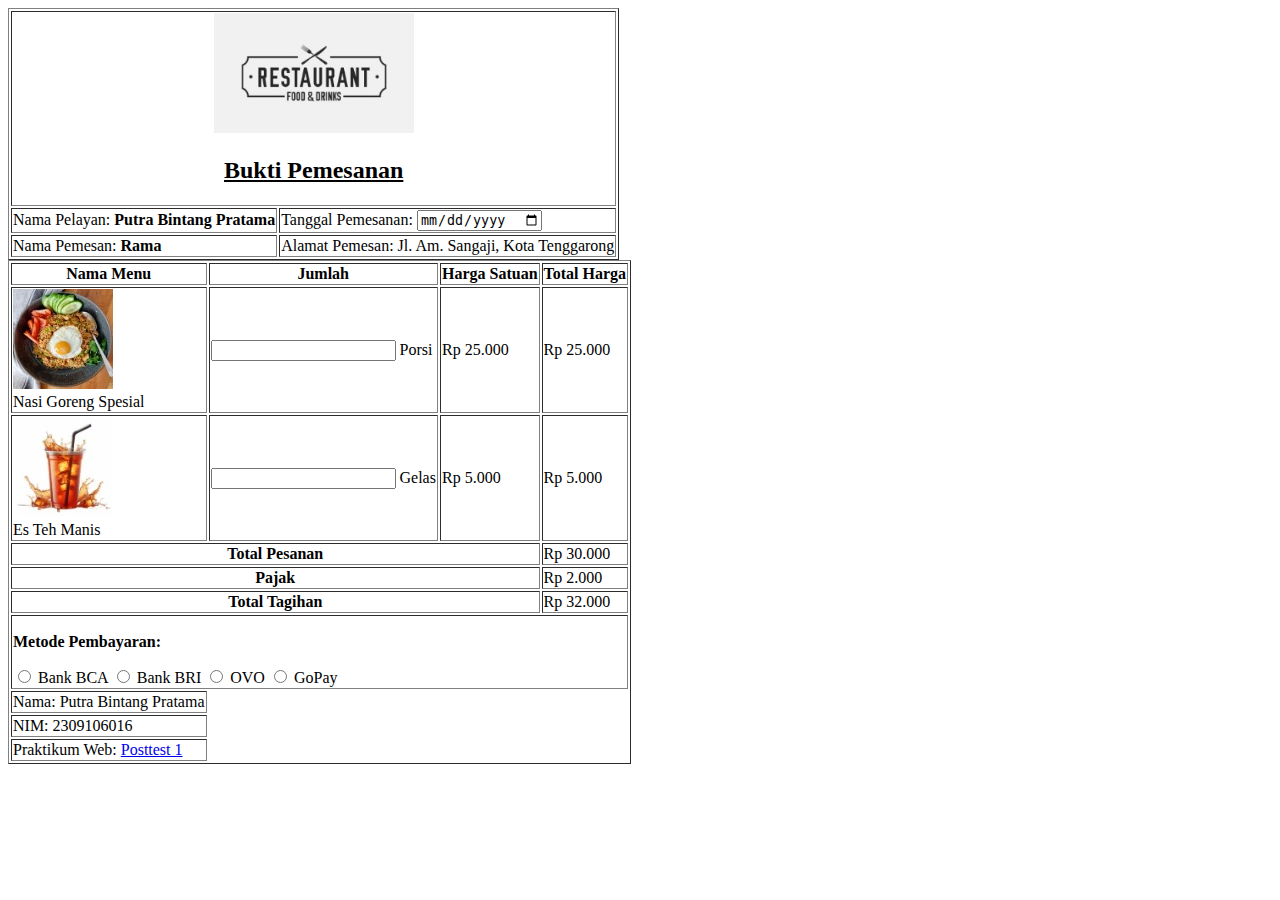
<file: Posttest 1/index.html>
<!DOCTYPE html>
<html lang="en">
<head>
    <meta charset="UTF-8">
    <meta name="viewport" content="width=device-width, initial-scale=1.0">
    <title>Restoran</title>
    <style>
        .center {
            text-align: center;
        }
    </style>
</head>
<body>
    <table border="1">
        <tr>
            <td colspan="4" class="center">
                <img src="logo-resto.jpeg" alt="Restaurant Logo" style="width:200px;">
                <h2><b><u>Bukti Pemesanan</b></u></h2>
            </td>
        </tr>
        <tr>
            <td>Nama Pelayan: <strong>Putra Bintang Pratama</strong></td>
            <td>Tanggal Pemesanan: <input type="date"></td>
        </tr>
        <tr>
            <td>Nama Pemesan: <strong>Rama</strong></td>
            <td>Alamat Pemesan: Jl. Am. Sangaji, Kota Tenggarong</td>
        </tr>
    </table>
    <table border="1">
        <tr>
            <th><b>Nama Menu</b></th>
            <th><b>Jumlah</b></th>
            <th><b>Harga Satuan</b></th>
            <th><b>Total Harga</b></th>
        </tr>
        <tr>
            <td>
                 <img src="nasi-goreng.jpeg" alt="Nasi Goreng Spesial"> <br>Nasi Goreng Spesial
            </td>
            <td><form action="">
                <input type="number">
                Porsi
                </form>
            </td>
            <td>Rp 25.000</td>
            <td>Rp 25.000</td>
        </tr>
        <tr>
            <td>
                 <img src="es-teh-manis.jpeg" alt="Es Teh Manis"> <br>Es Teh Manis
            </td>
            <td><form action="">
                <input type="number">
                Gelas
                </form>

            </td>
            <td>Rp 5.000</td>
            <td>Rp 5.000</td>
        </tr>
        <tr>
            <td colspan="3" class="center"><strong>Total Pesanan</strong></td>
            <td>Rp 30.000</td>
        </tr>
        <tr>
            <td colspan="3" class="center"><strong>Pajak</strong></td>
            <td>Rp 2.000</td>
        </tr>
        <tr>
            <td colspan="3" class="center"><strong>Total Tagihan</strong></td>
            <td>Rp 32.000</td>
        </tr>
        <tr>
            <td colspan="4">
                <div class="payment-methods">
                    <p><strong>Metode Pembayaran:</strong></p>
                    <input type="radio" id="bca" name="payment" value="BCA">
                    <label for="bca">Bank BCA</label>
                    <input type="radio" id="bri" name="payment" value="BRI">
                    <label for="bri">Bank BRI</label>
                    <input type="radio" id="ovo" name="payment" value="OVO">
                    <label for="ovo">OVO</label>
                    <input type="radio" id="gopay" name="payment" value="GoPay">
                    <label for="gopay">GoPay</label>
             </div>
            </td>
        </tr>

        <tr>
            <td>Nama: Putra Bintang Pratama</td>
        </tr>
        <tr>
            <td>NIM: 2309106016</td>
        </tr>
        <tr>
            <td>Praktikum Web: <a href="https://classroom.google.com/c/NzA1MzMyNzkzODU2/a/NzExMzgzNjYzOTIz/details#">Posttest 1</a></td>
        </tr>
    </table>


</body>
</html>
</file>
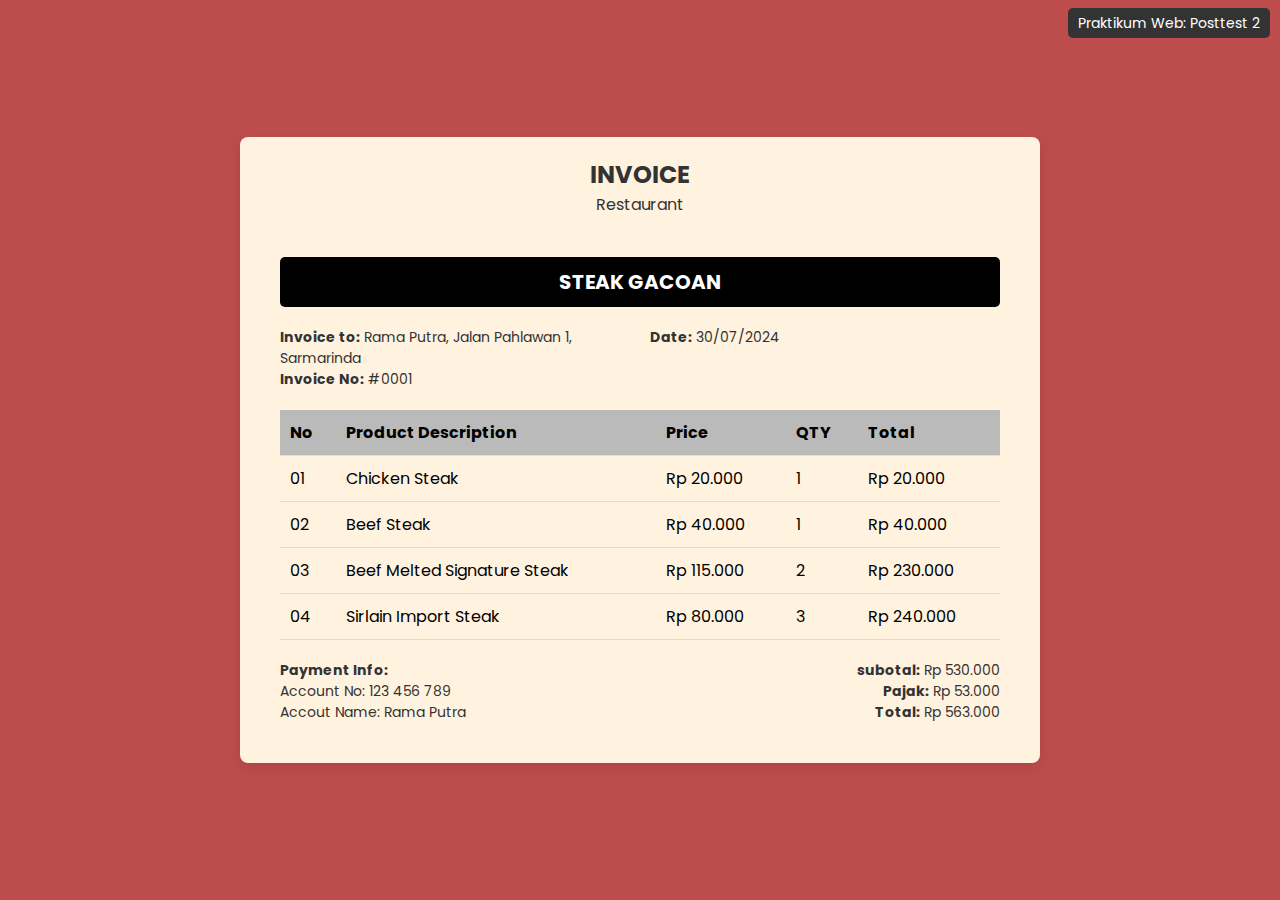
<file: Posttest 2/index.html>
<!DOCTYPE html>
<html lang="en">
<head>
  <meta charset="UTF-8">
  <meta name="viewport" content="width=device-width, initial-scale=1.0">
  <title>Invoice</title>
  <link rel="stylesheet" href="style.css">
</head>
<body>

  <div class="kode-nuklir">
    <a href="https://classroom.google.com/c/NzA1MzMyNzkzODU2/a/NzA2MTI4ODE2NDYz/details" target="_blank">Praktikum Web: Posttest 2</a>
  </div>

  <div class="invoice-wrapper">
    <div class="header">
      <h1>INVOICE</h1>
      <p>Restaurant</p>
    </div>

    <div class="invoice-box">
      <div class="invoice-header">
        <h2>STEAK GACOAN</h2>
        <div class="invoice-info">
          <p><strong>Invoice to:</strong> Rama Putra, Jalan Pahlawan 1, Sarmarinda</p>
          <p><strong>Date:</strong> 30/07/2024</p>
          <p><strong>Invoice No:</strong> #0001</p>
        </div>
      </div>

      <table class="invoice-table">
          <thead>
            <tr>
              <th>No</th>
              <th>Product Description</th>
              <th>Price</th>
              <th>QTY</th>
              <th>Total</th>
            </tr>
          </thead>
          <tbody>
            <tr>
            <td>01</td>
            <td>Chicken Steak</td>
            <td>Rp 20.000</td>
            <td>1</td>
            <td>Rp 20.000</td>
          </tr>
          <tr>
            <td>02</td>
            <td>Beef Steak</td>
            <td>Rp 40.000</td>
            <td>1</td>
            <td>Rp 40.000</td>
          </tr>
          <tr>
            <td>03</td>
            <td>Beef Melted Signature Steak</td>
            <td>Rp 115.000</td>
            <td>2</td>
            <td>Rp 230.000</td>
          </tr>
          <tr>
            <td>04</td>
            <td>Sirlain Import Steak</td>
            <td>Rp 80.000</td>
            <td>3</td>
            <td>Rp 240.000</td>
          </tr>
          </tbody>
      </table>

      <div class="invoice-summary">
        <div class="payment-info">
          <p><strong>Payment Info:</strong></p>
          <p>Account No: 123 456 789</p>
          <p>Accout Name: Rama Putra</p>
        </div>
        <div class="total-info">
          <p><strong>subotal:</strong> Rp 530.000</p>
          <p><strong>Pajak:</strong> Rp 53.000</p>
          <p><strong>Total:</strong> Rp 563.000</p>
        </div>
      </div>
    </div>
  </div>

</body>
</html>
</file>
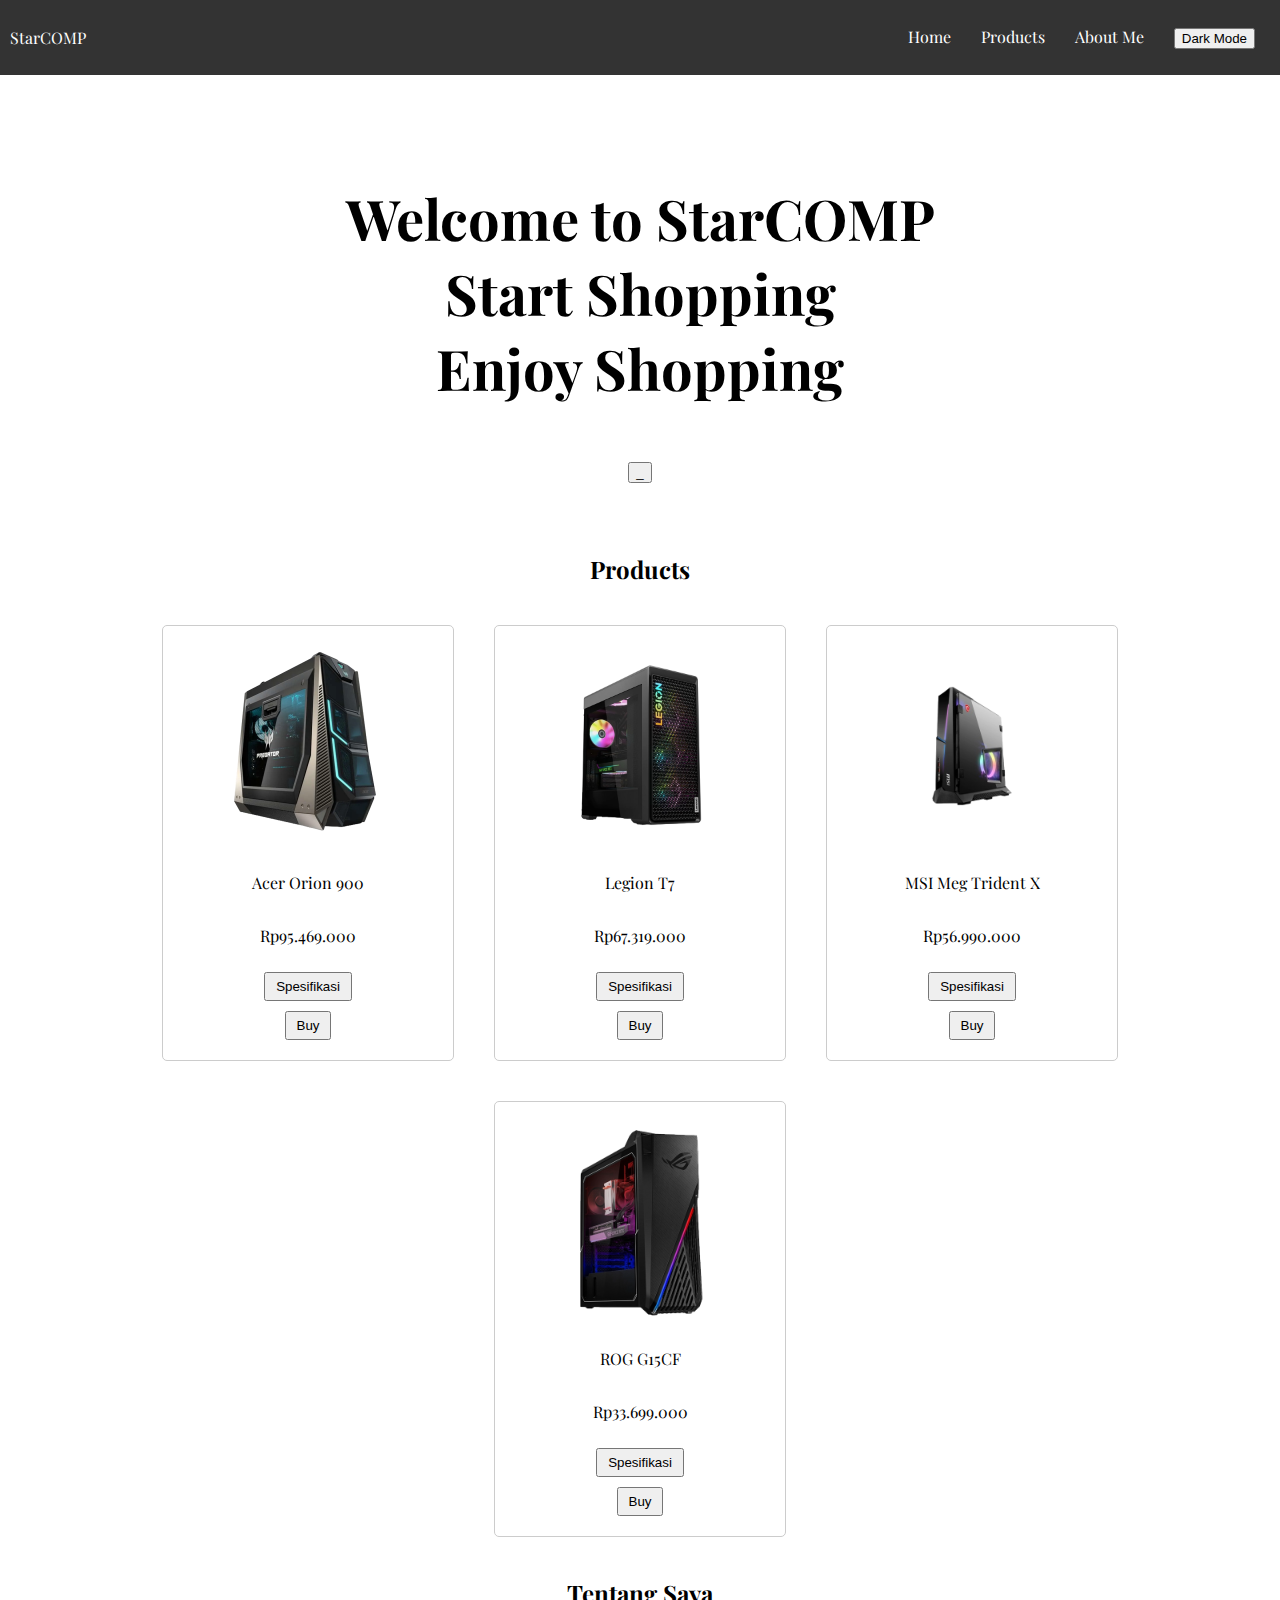
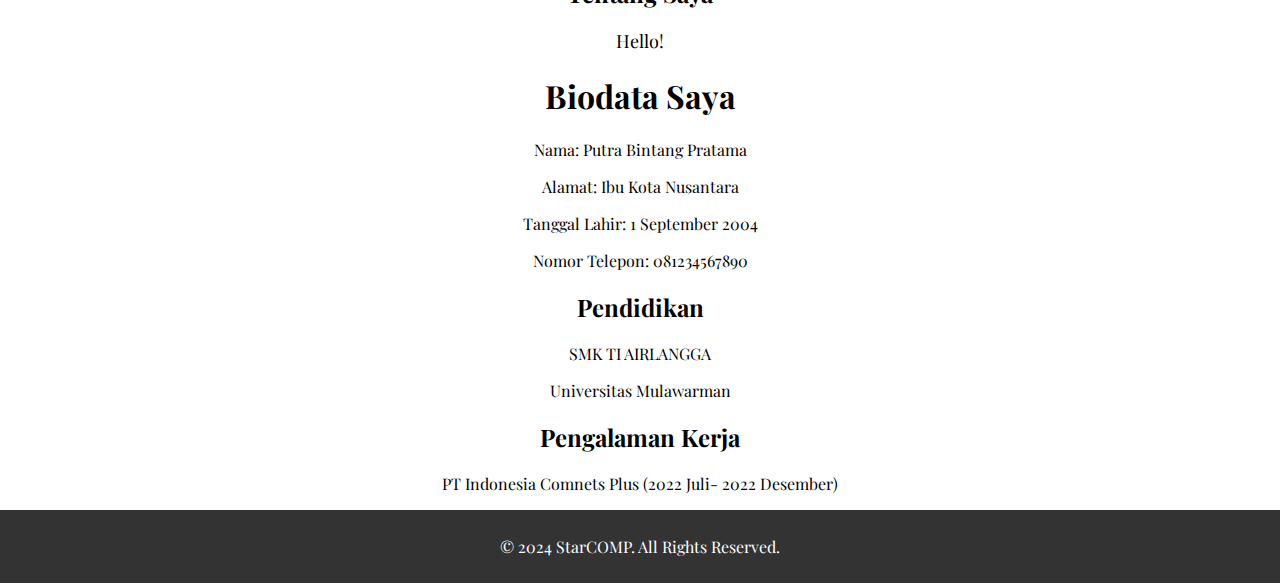
<file: Posttest 3/index.html>
<!DOCTYPE html>
<html lang="en">
<head>
    <meta charset="UTF-8">
    <meta name="viewport" content="width=device-width, initial-scale=1.0">
    <title>StarCOMP</title>
    <link rel="stylesheet" href="style.css">
</head>
<body class="light-mode">
    <header>
        <nav>
            <div class="logo">StarCOMP</div>
            <div class="hamburger-menu" id="hamburger">&#9776;</div>
            <ul id="navbar">
                <li><a href="#home">Home</a></li>
                <li><a href="#products">Products</a></li>
                <li><a href="#about">About Me</a></li>
                <li><button id="mode-toggle">Dark Mode</button></li>
            </ul>
        </nav>
    </header>

    <main id="home">
        <section class="landing">
            <h1 class="landing-text1">Welcome to StarCOMP <span> <br>Start Shopping <br>Enjoy Shopping</span></h1>
            <button id="popup-btn">_</button>
    
        </section>
        <h2 class="product-text1"> Products</h2>
        <section id="products">
            <div class="product-card">
                <img src="img/Acer Orion 900.png" alt="Product 1">
                <p>Acer Orion 900</p>
                <p>Rp95.469.000</p>
                <button class="spec-btn" data-product="acer-orion">Spesifikasi</button>
                <button>Buy</button>
            </div>
            <div class="product-card">
                <img src="img/Legion T7.png" alt="Product 2">
                <p>Legion T7</p>
                <p>Rp67.319.000</p>
                <button class="spec-btn" data-product="legion-t7">Spesifikasi</button>
                <button>Buy</button>
            </div>
            <div class="product-card">
                <img src="img//MSI DESKTOP MEG TRIDENT X-1.png" alt="Product 3">
                <p>MSI Meg Trident X</p>
                <p>Rp56.990.000</p>
                <button class="spec-btn" data-product="msi-meg">Spesifikasi</button>
                <button>Buy</button>
            </div>
            <div class="product-card">
                <img src="img/ROG G15CF 2.png" alt="Product 4">
                <p>ROG G15CF</p>
                <p> Rp33.699.000</p>
                <button class="spec-btn" data-product="rog-g15cf">Spesifikasi</button>
                <button>Buy</button>
            </div>
        </section>

        <section id="about">
            <h2>Tentang Saya</h2>
            <p class="biodata">Hello! <br>    
                <h1>Biodata Saya</h1>
                <p>Nama: Putra Bintang Pratama</p>
                <p>Alamat: Ibu Kota Nusantara</p>
                <p>Tanggal Lahir: 1 September 2004</p>
                <p>Nomor Telepon: 081234567890</p>
                
                <h2>Pendidikan</h2>
                <p>SMK TI AIRLANGGA</p>
                <p>Universitas Mulawarman</p>
                <h2>Pengalaman Kerja</h2>
                <p>PT Indonesia Comnets Plus (2022 Juli- 2022 Desember)</p>
                </p>
        </section>
    </main>

    <footer>
        <p>&copy; 2024 StarCOMP. All Rights Reserved.</p>
    </footer>

    <div id="popup" class="popup">
        <div class="popup-content">
            <span class="close-btn">&times;</span>
            <p>Website ini masih dalam pengembangan!</p>
        </div>
    </div>

    <div id="spec-popup" class="popup">
        <div class="popup-content">
            <span class="close-spec-btn">&times;</span>
            <div id="spec-details">
    <script src="script.js"></script>
</body>
</html>
</file>
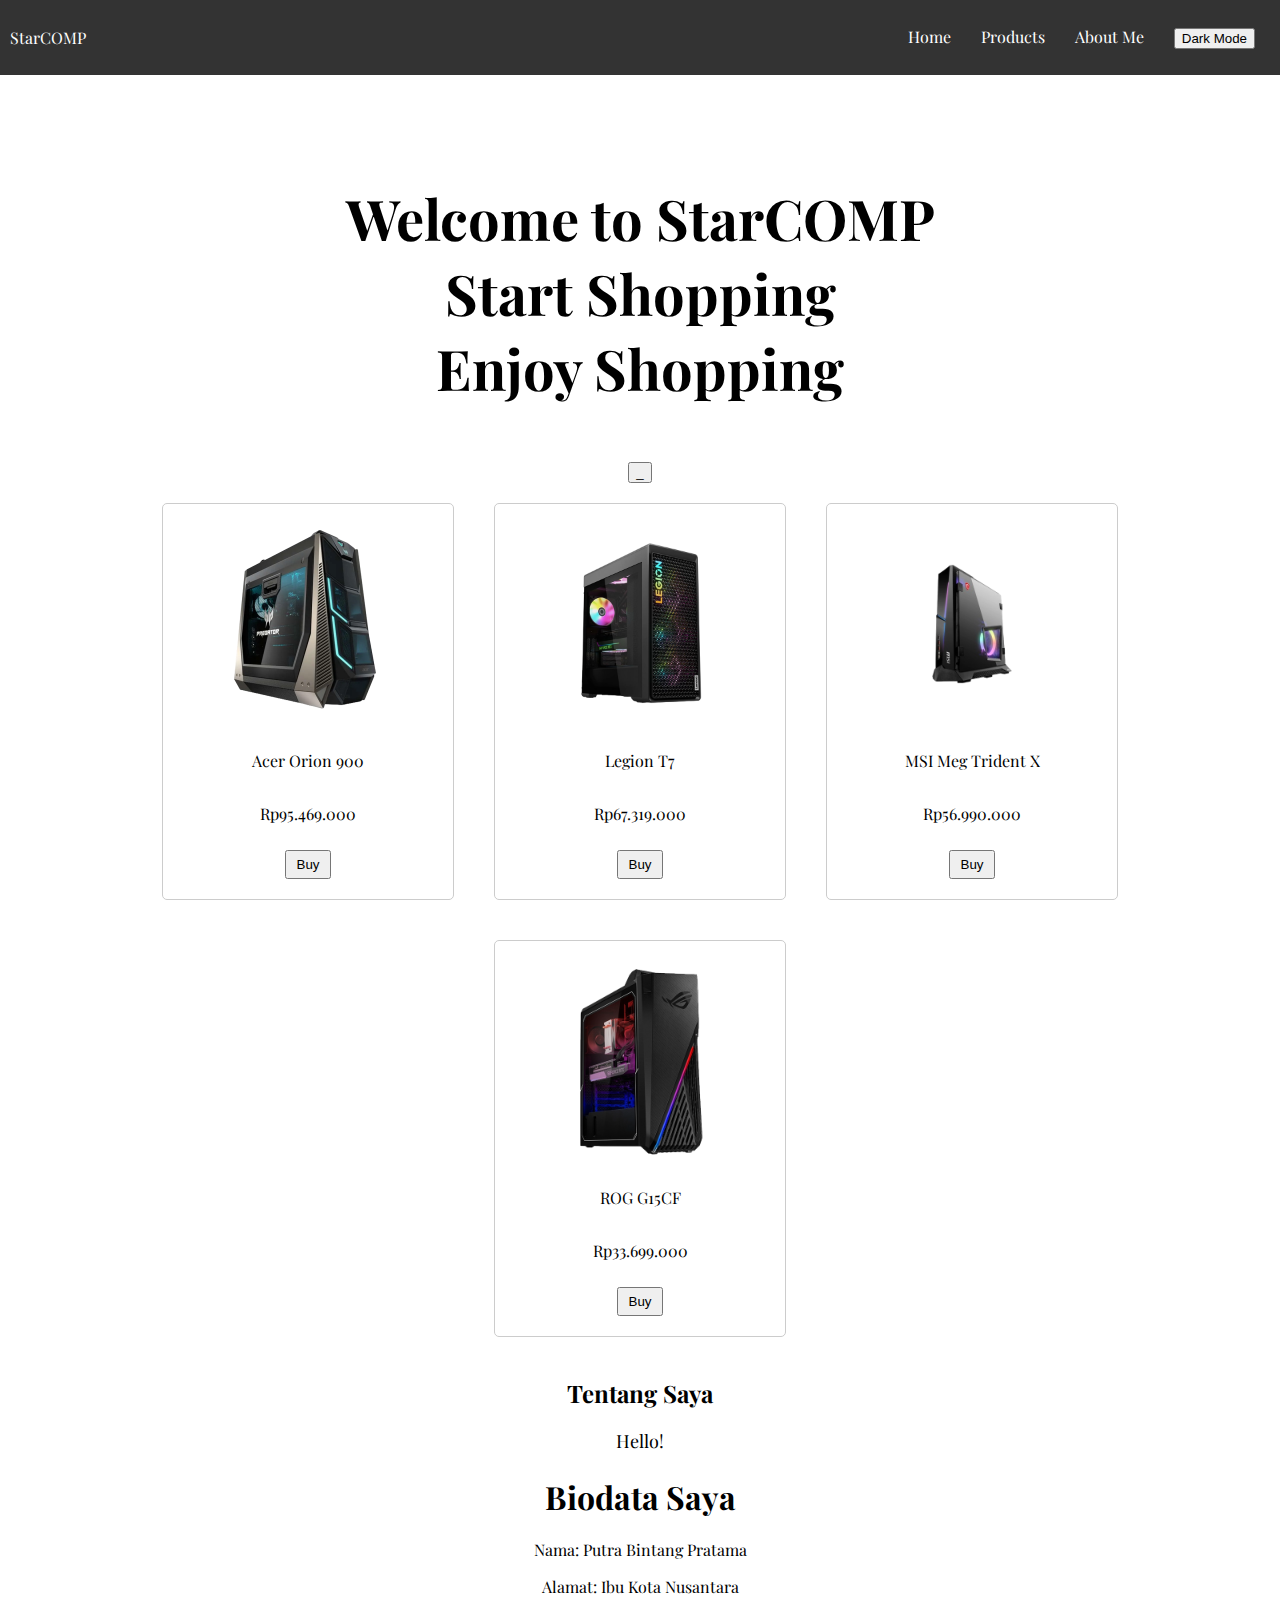
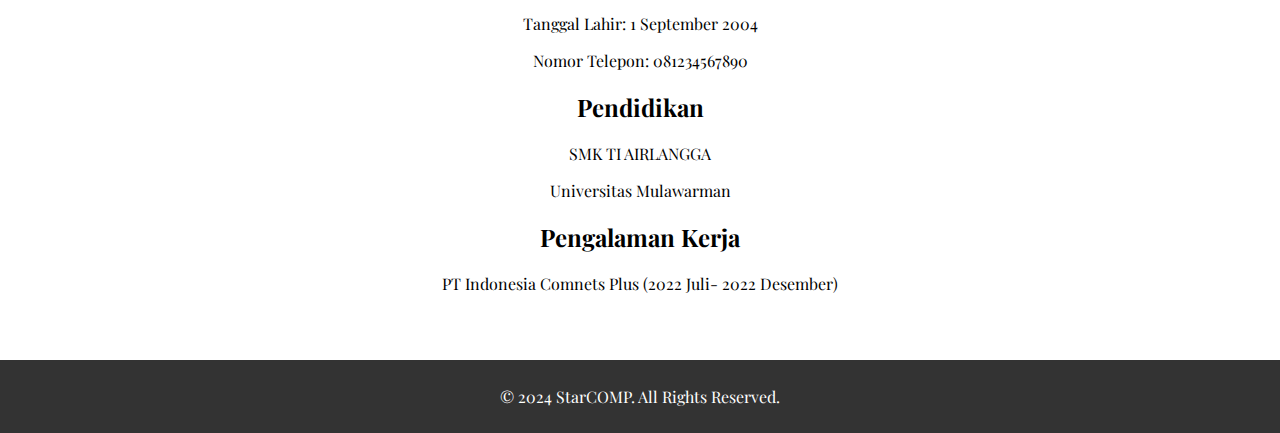
<file: Posttest 4/index.html>
<!DOCTYPE html>
<html lang="en">
<head>
    <meta charset="UTF-8">
    <meta name="viewport" content="width=device-width, initial-scale=1.0">
    <title>StarCOMP</title>
    <link rel="stylesheet" href="style.css">
</head>
<body class="light-mode">
    <header>
        <nav>
            <div class="logo">StarCOMP</div>
            <div class="hamburger-menu" id="hamburger">&#9776;</div>
            <ul id="navbar">
                <li><a href="#home">Home</a></li>
                <li><a href="#products">Products</a></li>
                <li><a href="#about">About Me</a></li>
                <li><button id="mode-toggle">Dark Mode</button></li>
            </ul>
        </nav>
    </header>

    <main id="home">
        <section class="landing">
            <h1 class="landing-text1">Welcome to StarCOMP <span> <br>Start Shopping <br>Enjoy Shopping</span></h1>
            <button id="popup-btn">_</button>
    
            <section id="products">
                <div class="product-card">
                    <img src="img/Acer Orion 900.png" alt="Acer Orion 900">
                    <p>Acer Orion 900</p>
                    <p>Rp95.469.000</p>
                    <form action="payment.php" method="post">
                        <input type="hidden" name="product_name" value="Acer Orion 900">
                        <button type="submit">Buy</button>
                    </form>
                </div>
            
                <div class="product-card">
                    <img src="img/Legion T7.png" alt="Legion T7">
                    <p>Legion T7</p>
                    <p>Rp67.319.000</p>
                    <form action="payment.php" method="post">
                        <input type="hidden" name="product_name" value="Legion T7">
                        <button type="submit">Buy</button>
                    </form>
                </div>
            
                <div class="product-card">
                    <img src="img/MSI DESKTOP MEG TRIDENT X-1.png" alt="MSI Meg Trident X">
                    <p>MSI Meg Trident X</p>
                    <p>Rp56.990.000</p>
                    <form action="payment.php" method="post">
                        <input type="hidden" name="product_name" value="MSI Meg Trident X">
                        <button type="submit">Buy</button>
                    </form>
                </div>
            
                <div class="product-card">
                    <img src="img/ROG G15CF 2.png" alt="ROG G15CF">
                    <p>ROG G15CF</p>
                    <p> Rp33.699.000</p>
                    <form action="payment.php" method="post">
                        <input type="hidden" name="product_name" value="ROG G15CF">
                        <button type="submit">Buy</button>
                    </form>
                </div>
            </section>

        <section id="about">
            <h2>Tentang Saya</h2>
            <p class="biodata">Hello! <br>    
                <h1>Biodata Saya</h1>
                <p>Nama: Putra Bintang Pratama</p>
                <p>Alamat: Ibu Kota Nusantara</p>
                <p>Tanggal Lahir: 1 September 2004</p>
                <p>Nomor Telepon: 081234567890</p>
                
                <h2>Pendidikan</h2>
                <p>SMK TI AIRLANGGA</p>
                <p>Universitas Mulawarman</p>
                <h2>Pengalaman Kerja</h2>
                <p>PT Indonesia Comnets Plus (2022 Juli- 2022 Desember)</p>
                </p>
        </section>
    </main>

    <footer>
        <p>&copy; 2024 StarCOMP. All Rights Reserved.</p>
    </footer>

    <div id="popup" class="popup">
        <div class="popup-content">
            <span class="close-btn">&times;</span>
            <p>Website ini masih dalam pengembangan!</p>
        </div>
    </div>

    <div id="spec-popup" class="popup">
        <div class="popup-content">
            <span class="close-spec-btn">&times;</span>
            <div id="spec-details">
    <script src="script.js"></script>
</body>
</html>
</file>
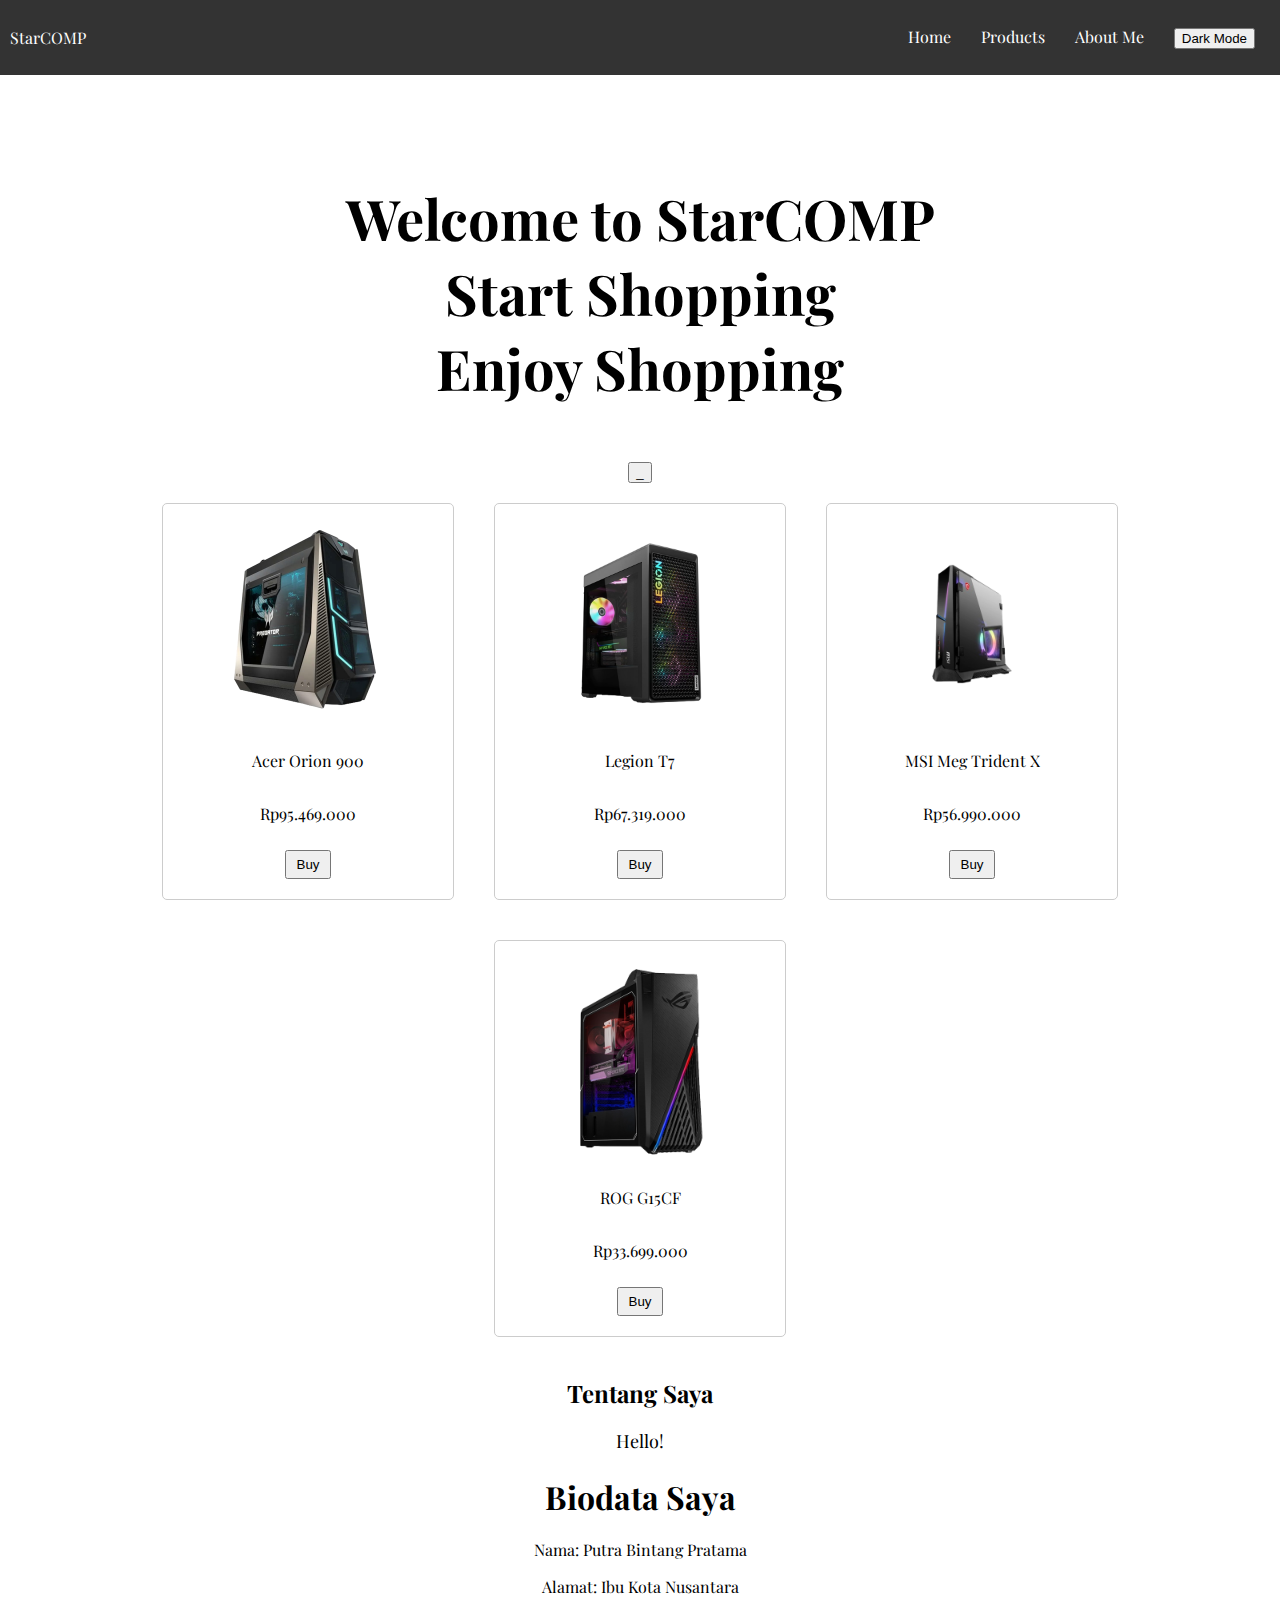
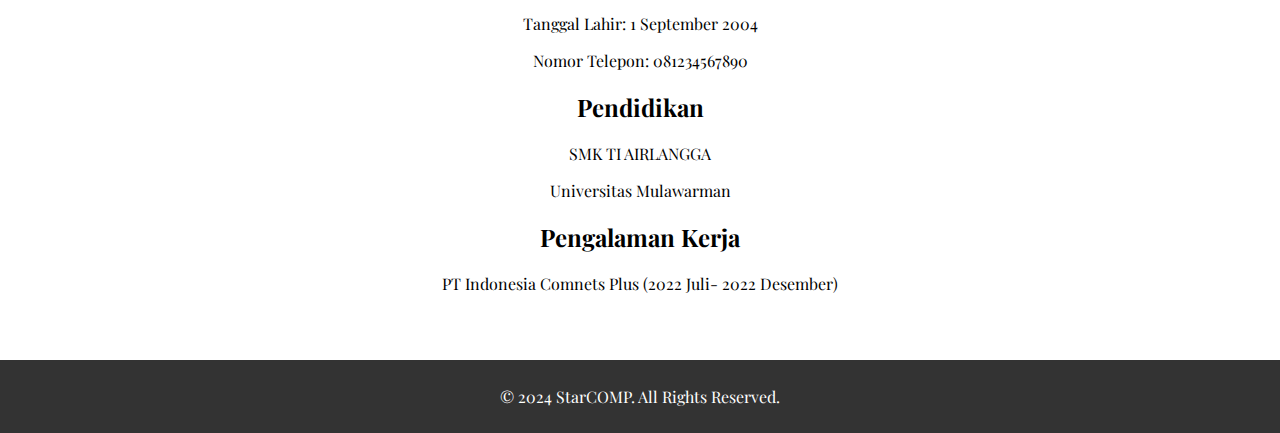
<file: Posttest 5/index.html>
<!DOCTYPE html>
<html lang="en">
<head>
    <meta charset="UTF-8">
    <meta name="viewport" content="width=device-width, initial-scale=1.0">
    <title>StarCOMP</title>
    <link rel="stylesheet" href="style.css">
</head>
<body class="light-mode">
    <header>
        <nav>
            <div class="logo">StarCOMP</div>
            <div class="hamburger-menu" id="hamburger">&#9776;</div>
            <ul id="navbar">
                <li><a href="#home">Home</a></li>
                <li><a href="#products">Products</a></li>
                <li><a href="#about">About Me</a></li>
                <li><button id="mode-toggle">Dark Mode</button></li>
            </ul>
        </nav>
    </header>

    <main id="home">
        <section class="landing">
            <h1 class="landing-text1">Welcome to StarCOMP <span> <br>Start Shopping <br>Enjoy Shopping</span></h1>
            <button id="popup-btn">_</button>
    
            <section id="products">
                <div class="product-card">
                    <img src="img/Acer Orion 900.png" alt="Acer Orion 900">
                    <p>Acer Orion 900</p>
                    <p>Rp95.469.000</p>
                    <form action="payment.php" method="post">
                        <input type="hidden" name="product_name" value="Acer Orion 900">
                        <input type="hidden" name="product_image" value="img/Acer Orion 900.png">
                        <button type="submit">Buy</button>
                    </form>
                </div>
            
                <div class="product-card">
                    <img src="img/Legion T7.png" alt="Legion T7">
                    <p>Legion T7</p>
                    <p>Rp67.319.000</p>
                    <form action="payment.php" method="post">
                        <input type="hidden" name="product_name" value="Legion T7">
                        <input type="hidden" name="product_image" value="img/Legion T7.png">
                        <button type="submit">Buy</button>
                    </form>
                </div>
            
                <div class="product-card">
                    <img src="img/MSI DESKTOP MEG TRIDENT X-1.png" alt="MSI Meg Trident X">
                    <p>MSI Meg Trident X</p>
                    <p>Rp56.990.000</p>
                    <form action="payment.php" method="post">
                        <input type="hidden" name="product_name" value="MSI Meg Trident X">
                        <input type="hidden" name="product_image" value="img/MSI DESKTOP MEG TRIDENT X-1.png">
                        <button type="submit">Buy</button>
                    </form>
                </div>
            
                <div class="product-card">
                    <img src="img/ROG G15CF 2.png" alt="ROG G15CF">
                    <p>ROG G15CF</p>
                    <p> Rp33.699.000</p>
                    <form action="payment.php" method="post">
                        <input type="hidden" name="product_name" value="ROG G15CF">
                        <input type="hidden" name="product_image" value="img/ROG G15CF 2.png">
                        <button type="submit">Buy</button>
                    </form>
                </div>
            </section>

        <section id="about">
            <h2>Tentang Saya</h2>
            <p class="biodata">Hello! <br>    
                <h1>Biodata Saya</h1>
                <p>Nama: Putra Bintang Pratama</p>
                <p>Alamat: Ibu Kota Nusantara</p>
                <p>Tanggal Lahir: 1 September 2004</p>
                <p>Nomor Telepon: 081234567890</p>
                
                <h2>Pendidikan</h2>
                <p>SMK TI AIRLANGGA</p>
                <p>Universitas Mulawarman</p>
                <h2>Pengalaman Kerja</h2>
                <p>PT Indonesia Comnets Plus (2022 Juli- 2022 Desember)</p>
                </p>
        </section>
    </main>

    <footer>
        <p>&copy; 2024 StarCOMP. All Rights Reserved.</p>
    </footer>

    <div id="popup" class="popup">
        <div class="popup-content">
            <span class="close-btn">&times;</span>
            <p>Website ini masih dalam pengembangan!</p>
        </div>
    </div>

    <div id="spec-popup" class="popup">
        <div class="popup-content">
            <span class="close-spec-btn">&times;</span>
            <div id="spec-details">
    <script src="script.js"></script>
</body>
</html>
</file>
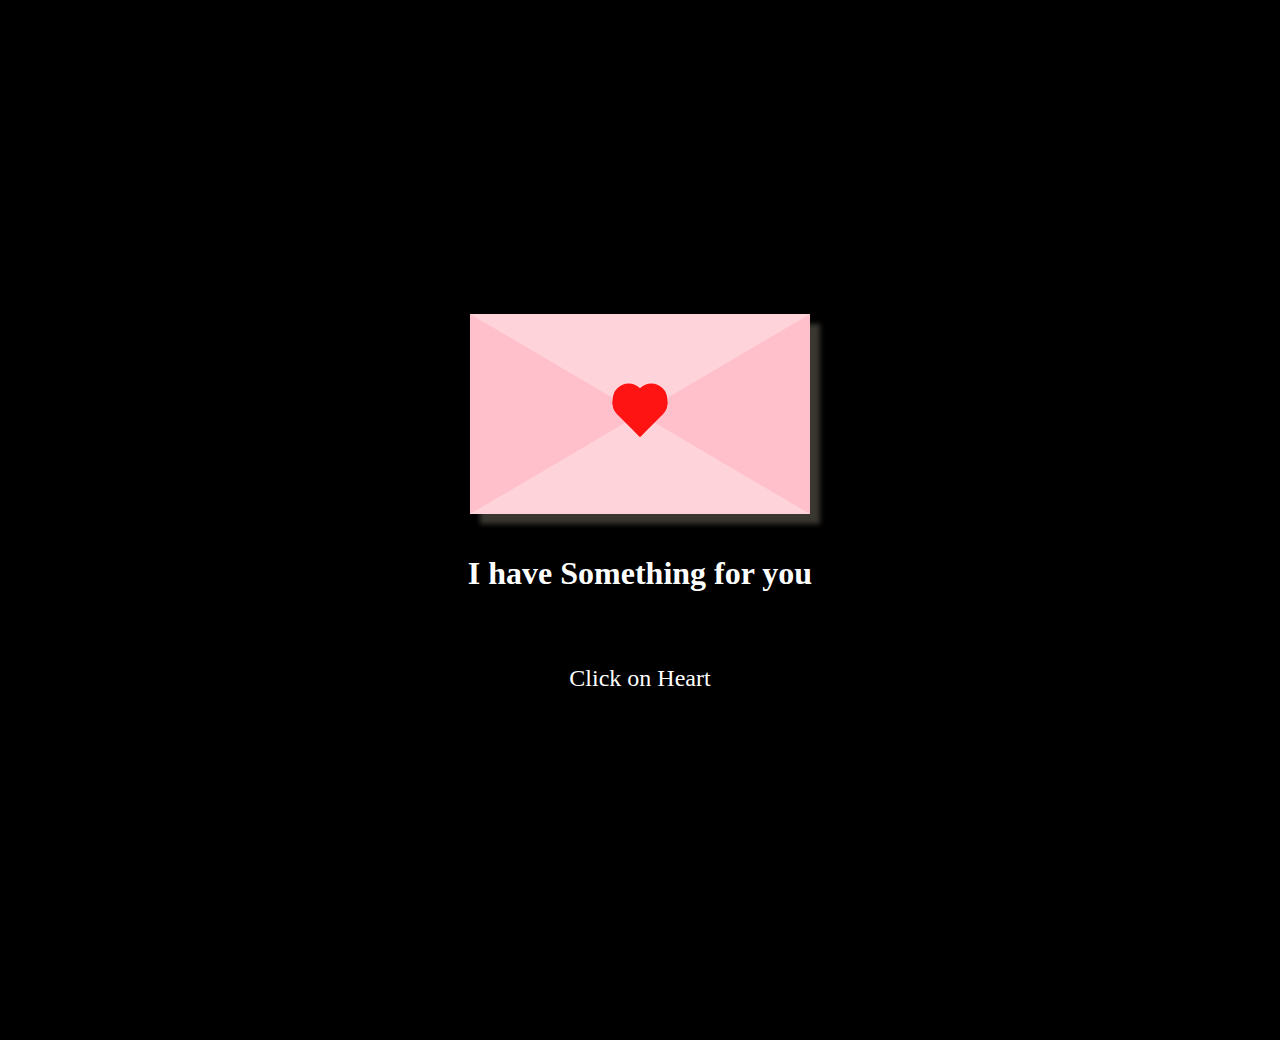
<file: To Clara/index.html>
<!DOCTYPE html>
<html lang="en">
  <head>
    <meta charset="UTF-8" />
    <meta name="viewport" content="width=device-width, initial-scale=1.0" />
    <title>To Clara</title>
    <link rel="stylesheet" href="main.css" />
  </head>
  <body>
    <div class="container">
      <div id="card">
          <a href="letter.html"><div class="heart"></div></a>
          <a href="letter.html"> <div class="heart1"></div></a>
          <a href="letter.html"> <div class="heart2"></div></a>
          <a href="letter.html"> <div class="heart3"></div></a>
          <a href="letter.html"> <div class="heart4"></div></a>
      </div>
      <div class="text">
            <h1>I have Something for you</h1>
          <br />
          <p>Click on Heart</p>
        </div>
    </div>
  </body>
</html>
</file>
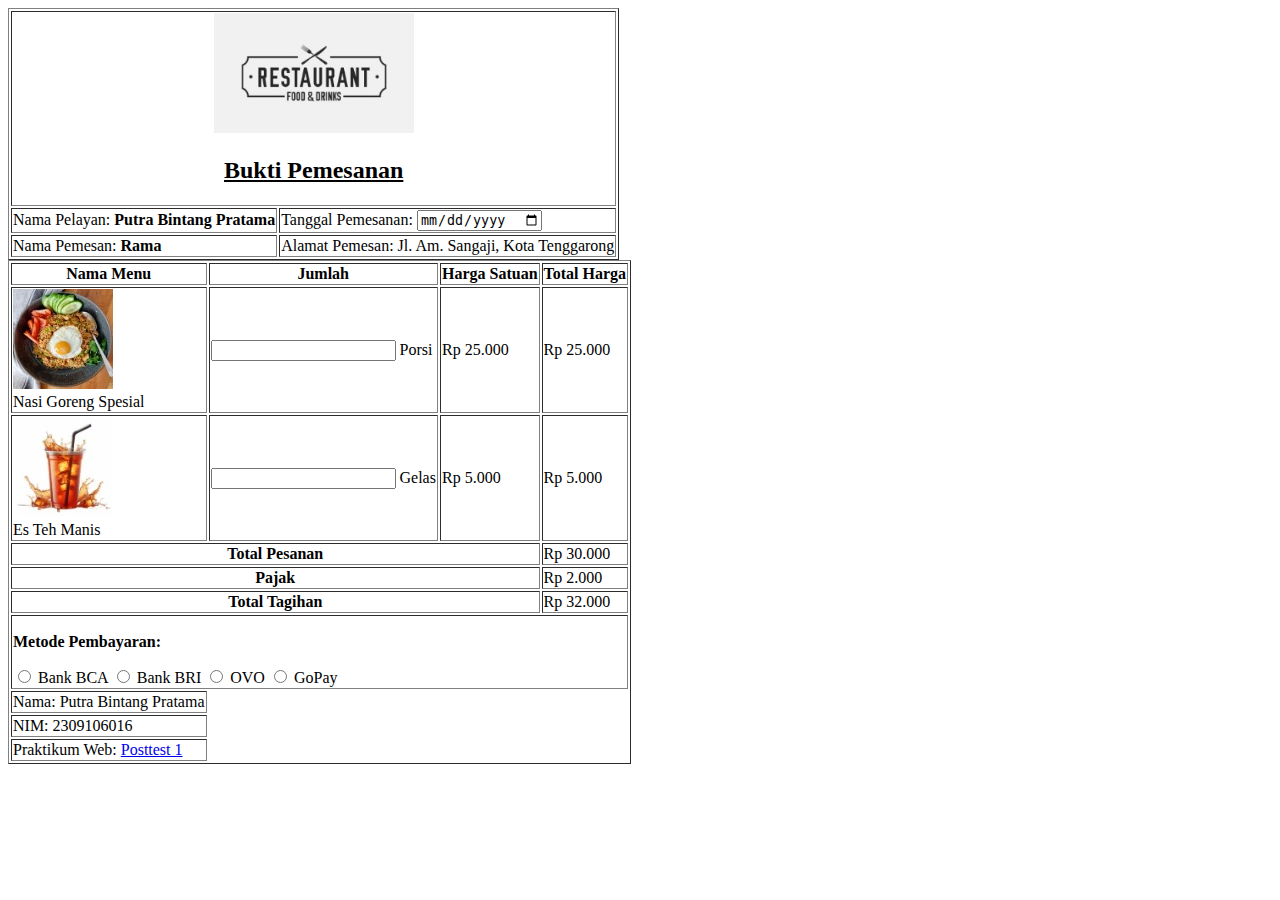
<file: Posttest 1/Posttest 1.html>
<!DOCTYPE html>
<html lang="en">
<head>
    <meta charset="UTF-8">
    <meta name="viewport" content="width=device-width, initial-scale=1.0">
    <title>Restoran</title>
    <style>
        .center {
            text-align: center;
        }
    </style>
</head>
<body>
    <table border="1">
        <tr>
            <td colspan="4" class="center">
                <img src="logo-resto.jpeg" alt="Restaurant Logo" style="width:200px;">
                <h2><b><u>Bukti Pemesanan</b></u></h2>
            </td>
        </tr>
        <tr>
            <td>Nama Pelayan: <strong>Putra Bintang Pratama</strong></td>
            <td>Tanggal Pemesanan: <input type="date"></td>
        </tr>
        <tr>
            <td>Nama Pemesan: <strong>Rama</strong></td>
            <td>Alamat Pemesan: Jl. Am. Sangaji, Kota Tenggarong</td>
        </tr>
    </table>
    <table border="1">
        <tr>
            <th><b>Nama Menu</b></th>
            <th><b>Jumlah</b></th>
            <th><b>Harga Satuan</b></th>
            <th><b>Total Harga</b></th>
        </tr>
        <tr>
            <td>
                 <img src="nasi-goreng.jpeg" alt="Nasi Goreng Spesial"> <br>Nasi Goreng Spesial
            </td>
            <td><form action="">
                <input type="number">
                Porsi
                </form>
            </td>
            <td>Rp 25.000</td>
            <td>Rp 25.000</td>
        </tr>
        <tr>
            <td>
                 <img src="es-teh-manis.jpeg" alt="Es Teh Manis"> <br>Es Teh Manis
            </td>
            <td><form action="">
                <input type="number">
                Gelas
                </form>

            </td>
            <td>Rp 5.000</td>
            <td>Rp 5.000</td>
        </tr>
        <tr>
            <td colspan="3" class="center"><strong>Total Pesanan</strong></td>
            <td>Rp 30.000</td>
        </tr>
        <tr>
            <td colspan="3" class="center"><strong>Pajak</strong></td>
            <td>Rp 2.000</td>
        </tr>
        <tr>
            <td colspan="3" class="center"><strong>Total Tagihan</strong></td>
            <td>Rp 32.000</td>
        </tr>
        <tr>
            <td colspan="4">
                <div class="payment-methods">
                    <p><strong>Metode Pembayaran:</strong></p>
                    <input type="radio" id="bca" name="payment" value="BCA">
                    <label for="bca">Bank BCA</label>
                    <input type="radio" id="bri" name="payment" value="BRI">
                    <label for="bri">Bank BRI</label>
                    <input type="radio" id="ovo" name="payment" value="OVO">
                    <label for="ovo">OVO</label>
                    <input type="radio" id="gopay" name="payment" value="GoPay">
                    <label for="gopay">GoPay</label>
             </div>
            </td>
        </tr>

        <tr>
            <td>Nama: Putra Bintang Pratama</td>
        </tr>
        <tr>
            <td>NIM: 2309106016</td>
        </tr>
        <tr>
            <td>Praktikum Web: <a href="https://classroom.google.com/c/NzA1MzMyNzkzODU2/a/NzExMzgzNjYzOTIz/details#">Posttest 1</a></td>
        </tr>
    </table>


</body>
</html>
</file>
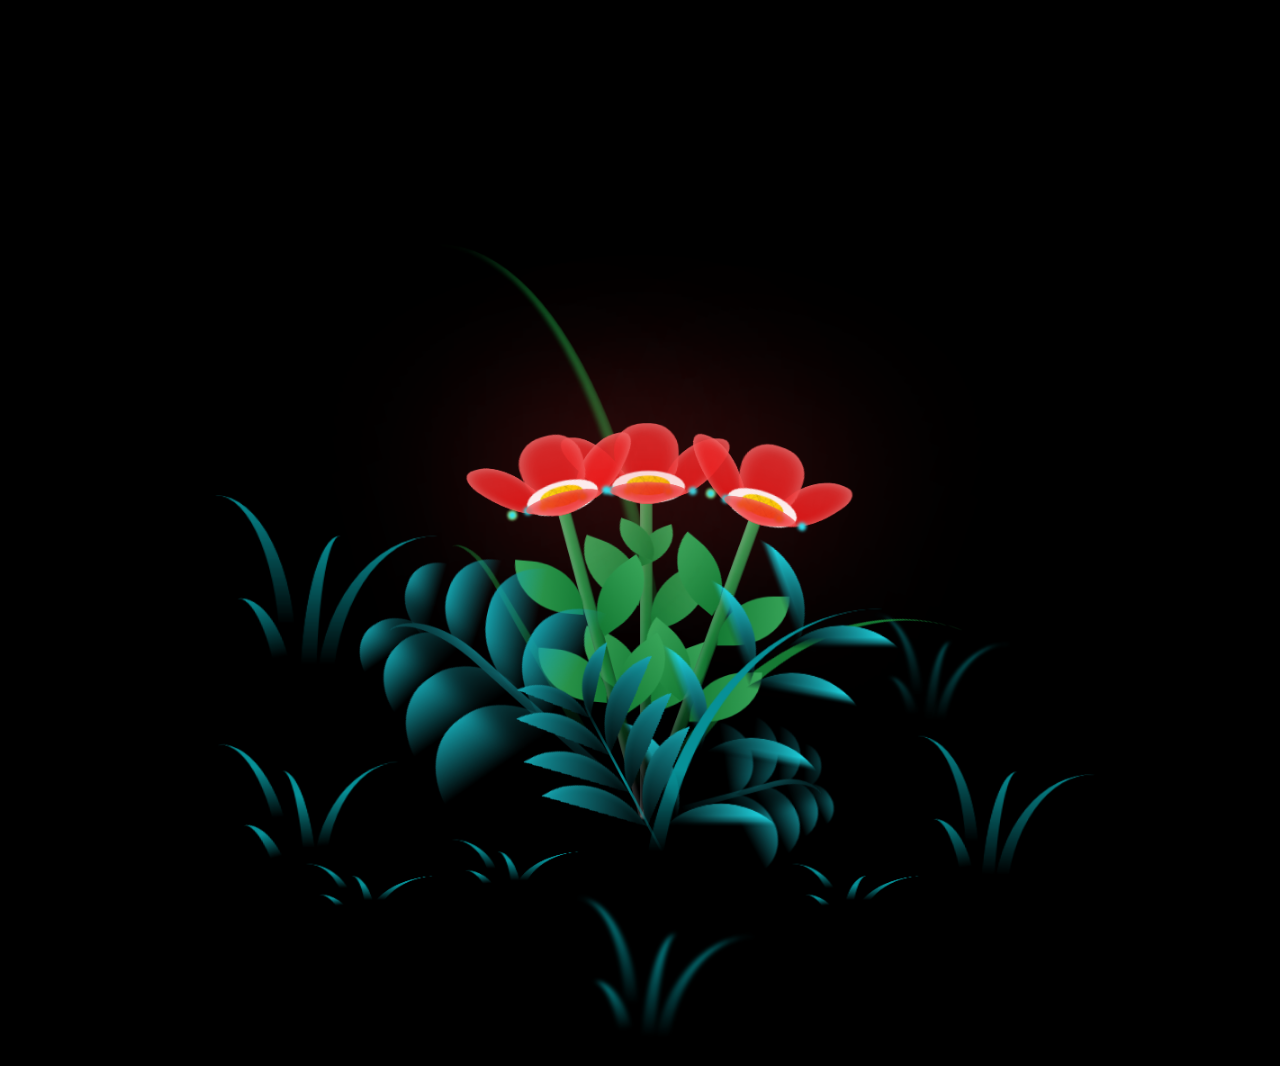
<file: To Clara/flower.html>
<!DOCTYPE html>
<html lang="en">
<head>
    <meta charset="UTF-8">
    <meta http-equiv="X-UA-Compatible" content="IE=edge">
    <meta name="viewport" content="width=device-width, initial-scale=1.0">
    <link rel="stylesheet" href="style.css">
    <title>To Clara</title>
    <style>
      *,
*::after,
*::before {
  padding: 0;
  margin: 0;
  box-sizing: border-box;
}

:root {
  --dark-color: #000;
}

body {
  display: flex;
  align-items: flex-end;
  justify-content: center;
  min-height: 100vh;
  background-color: var(--dark-color);
  overflow: hidden;
  perspective: 1000px;
}
.text {
    z-index: 999;
    position: absolute;
    color: white;
    top: 40%;
    left: 50%;
    transform: translate(-50%, -50%);
    text-align: center;
    font-weight: bold;
    animation:  pulseText 1.5s infinite alternate ease-in-out 3s;
  }
  
  
  @keyframes pulseText {
    0% {
      text-shadow: 0 0 5px #ffffff88, 0 0 10px #ffffff66, 0 0 15px #ffffff44;
      transform: translate(-50%, -50%) scale(1);
    }
    100% {
      text-shadow: 0 0 8px #ffffffaa, 0 0 15px #ffffff88, 0 0 20px #ffffff66;
      transform: translate(-50%, -50%) scale(1.05);
    }
  }
  
  .wrapper {
    height: 200px;
    width: 300px;
    background-color: #E66A80;
    position: relative;
    display: flex;
    justify-content: center;
    z-index: 0;
    margin: 20px auto;
}

.lid {
    position: absolute;
    height: 100%;
    width: 100%;
    top: 0;
    left: 0;
    border-right: 150px solid transparent;
    border-bottom: 100px solid transparent;
    border-left: 150px solid transparent;
    transform-origin: top;
    transition: transform 0.4s ease-in-out;
}

.lid.one {
    border-top: 100px solid #F28DA8;
    transform: rotateX(0deg);
    z-index: 3;
}

.lid.two {
    border-top: 100px solid #E66A80;
    transform: rotateX(90deg);
    z-index: 1;
}

.envelope {
    position: absolute;
    height: 100%;
    width: 100%;
    top: 0;
    left: 0;
    border-top: 100px solid transparent;
    border-right: 150px solid #FFD3DA;
    border-bottom: 100px solid #FFD3DA;
    border-left: 150px solid #FFC0CB;
    z-index: 3;
}

#overlay {
  position: fixed;
  top: 0;
  left: 0;
  width: 100vw;
  height: 100vh;
  background-color: rgba(0, 0, 0, 0.5); /* Transparan hitam */
  z-index: 5; /* di bawah .letter.popout (z-index: 6) */
  display: none;
}


.letter {
    position: absolute;
    top: 0;
    width: 80%;
    height: 80%;
    background-color: #FFF5F7;
    border-radius: 15px;
    z-index: 2;
    transition: 0.5s;
    transform: translateY(0);
    pointer-events: auto;
    cursor: pointer;
    transition: top 0.5s ease, left 0.5s ease, transform 0.5s ease;
}

/* .letter {
    position: absolute;
    top: 50%;
    left: 50%;
    transform: translate(-50%, -50%);
    width: 80%;
    max-width: 500px;
    height: auto;
    background-color: #FFF5F7;
    border-radius: 20px;
    padding: 30px;
    box-shadow: 0 10px 25px rgba(0, 0, 0, 0.1);
    z-index: 2;
    pointer-events: auto;
    cursor: pointer;
    transition: transform 0.5s ease, box-shadow 0.3s ease;
    text-align: center;
    font-family: 'Segoe UI', sans-serif;
} */

.letter:hover {
    transform: translate(-50%, -52%);
    box-shadow: 0 15px 30px rgba(0, 0, 0, 0.15);
}


.open .letter:not(.popout) {
  transform: translateY(-50px);
  transition-delay: 0.5s;
}

.letter.popout {
  position: fixed;
  top: 50%;
  left: 50%;
  transform: translate(-50%, -50%) scale(1.05);
  box-shadow: 0 20px 40px rgba(0, 0, 0, 0.3);
  z-index: 6;
}

/* .letter h1 {
    text-align: center;
    font-size: 24px;
    margin-top: 30px;
    color: #D43F5E;
    font-weight: bold;
}

.letter h2 {
    text-align: center;
    font-size: 10px;
    margin-top: 30px;
    color: #D43F5E;
    font-weight: bold;
}
.letter u {
    text-align: center;
    font-size: 10px;
    margin-top: 30px;
    color: #D43F5E;
    font-weight: bold;
} */

.letter h1 {
    font-size: 24px;
    color: #D43F5E;
    margin-bottom: 20px;
}

.letter h2,
.letter u {
    display: block;
    font-size: 10px;
    color: #D43F5E;
    margin-bottom: 10px;
    text-decoration: none;
    font-weight: bold;
}

.letter p {
    font-size: 14px;
    color: #444;
    line-height: 1.6;
    margin-top: 10px;
    white-space: pre-line;
}

.letter u {
    cursor: pointer;
    font-size: 13px;
    text-decoration: underline;
}

.buttons {
    margin-top: 20px;
}

button {
    background-color: #D43F5E;
    color: white;
    font-size: 16px;
    padding: 10px 15px;
    border: none;
    border-radius: 10px;
    cursor: pointer;
    transition: 0.3s;
    margin: 5px;
}

button:hover {
    background-color: #B52E4C;
}


.open .lid.one {
    transform: rotateX(90deg);
    transition-delay: 0s;
}

.open .lid.two {
    transform: rotateX(180deg);
    transition-delay: 0.25s;
}

.open .letter:not(.popout) {
  transform: translateY(-50px);
  transition-delay: 0.5s;
} 

  
.night {
  position: fixed;
  left: 50%;
  top: 0;
  transform: translateX(-50%);
  width: 100%;
  height: 100%;
  filter: blur(0.1vmin);
  background-image: radial-gradient(
      ellipse at top,
      transparent 0%,
      var(--dark-color)
    ),
    radial-gradient(
      ellipse at bottom,
      var(--dark-color),
      rgba(145, 233, 255, 0.2)
    ),
    repeating-linear-gradient(
      220deg,
      rgb(0, 0, 0) 0px,
      rgb(0, 0, 0) 19px,
      transparent 19px,
      transparent 22px
    ),
    repeating-linear-gradient(
      189deg,
      rgb(0, 0, 0) 0px,
      rgb(0, 0, 0) 19px,
      transparent 19px,
      transparent 22px
    ),
    repeating-linear-gradient(
      148deg,
      rgb(0, 0, 0) 0px,
      rgb(0, 0, 0) 19px,
      transparent 19px,
      transparent 22px
    ),
    linear-gradient(90deg, rgb(0, 255, 250), rgb(240, 240, 240));
}

.flowers {
  position: relative;
  transform: scale(0.9);
}

.flower {
  position: absolute;
  bottom: 10vmin;
  transform-origin: bottom center;
  z-index: 10;
  --fl-speed: 0.8s;
}
.flower--1 {
  -webkit-animation: moving-flower-1 4s linear infinite;
  animation: moving-flower-1 4s linear infinite;
}
.flower--1 .flower__line {
  height: 40vmin;
  -webkit-animation-delay: 0.3s;
  animation-delay: 0.3s;
}
.flower--1 .flower__line__leaf--1 {
  -webkit-animation: blooming-leaf-right var(--fl-speed) 1.6s backwards;
  animation: blooming-leaf-right var(--fl-speed) 1.6s backwards;
}
.flower--1 .flower__line__leaf--2 {
  -webkit-animation: blooming-leaf-right var(--fl-speed) 1.4s backwards;
  animation: blooming-leaf-right var(--fl-speed) 1.4s backwards;
}
.flower--1 .flower__line__leaf--3 {
  -webkit-animation: blooming-leaf-left var(--fl-speed) 1.2s backwards;
  animation: blooming-leaf-left var(--fl-speed) 1.2s backwards;
}
.flower--1 .flower__line__leaf--4 {
  -webkit-animation: blooming-leaf-left var(--fl-speed) 1s backwards;
  animation: blooming-leaf-left var(--fl-speed) 1s backwards;
}
.flower--1 .flower__line__leaf--5 {
  -webkit-animation: blooming-leaf-right var(--fl-speed) 1.8s backwards;
  animation: blooming-leaf-right var(--fl-speed) 1.8s backwards;
}
.flower--1 .flower__line__leaf--6 {
  -webkit-animation: blooming-leaf-left var(--fl-speed) 2s backwards;
  animation: blooming-leaf-left var(--fl-speed) 2s backwards;
}
.flower--2 {
  left: 50%;
  transform: rotate(20deg);
  -webkit-animation: moving-flower-2 4s linear infinite;
  animation: moving-flower-2 4s linear infinite;
}
.flower--2 .flower__line {
  height: 40vmin;
  -webkit-animation-delay: 0.6s;
  animation-delay: 0.6s;
}
.flower--2 .flower__line__leaf--1 {
  -webkit-animation: blooming-leaf-right var(--fl-speed) 1.9s backwards;
  animation: blooming-leaf-right var(--fl-speed) 1.9s backwards;
}
.flower--2 .flower__line__leaf--2 {
  -webkit-animation: blooming-leaf-right var(--fl-speed) 1.7s backwards;
  animation: blooming-leaf-right var(--fl-speed) 1.7s backwards;
}
.flower--2 .flower__line__leaf--3 {
  -webkit-animation: blooming-leaf-left var(--fl-speed) 1.5s backwards;
  animation: blooming-leaf-left var(--fl-speed) 1.5s backwards;
}
.flower--2 .flower__line__leaf--4 {
  -webkit-animation: blooming-leaf-left var(--fl-speed) 1.3s backwards;
  animation: blooming-leaf-left var(--fl-speed) 1.3s backwards;
}
.flower--3 {
  left: 50%;
  transform: rotate(-15deg);
  -webkit-animation: moving-flower-3 4s linear infinite;
  animation: moving-flower-3 4s linear infinite;
}
.flower--3 .flower__line {
  -webkit-animation-delay: 0.9s;
  animation-delay: 0.9s;
}
.flower--3 .flower__line__leaf--1 {
  -webkit-animation: blooming-leaf-right var(--fl-speed) 2.5s backwards;
  animation: blooming-leaf-right var(--fl-speed) 2.5s backwards;
}
.flower--3 .flower__line__leaf--2 {
  -webkit-animation: blooming-leaf-right var(--fl-speed) 2.3s backwards;
  animation: blooming-leaf-right var(--fl-speed) 2.3s backwards;
}
.flower--3 .flower__line__leaf--3 {
  -webkit-animation: blooming-leaf-left var(--fl-speed) 2.1s backwards;
  animation: blooming-leaf-left var(--fl-speed) 2.1s backwards;
}
.flower--3 .flower__line__leaf--4 {
  -webkit-animation: blooming-leaf-left var(--fl-speed) 1.9s backwards;
  animation: blooming-leaf-left var(--fl-speed) 1.9s backwards;
}
.flower__leafs {
  position: relative;
  -webkit-animation: blooming-flower 2s backwards;
  animation: blooming-flower 2s backwards;
}
.flower__leafs--1 {
  -webkit-animation-delay: 1.1s;
  animation-delay: 1.1s;
}
.flower__leafs--2 {
  -webkit-animation-delay: 1.4s;
  animation-delay: 1.4s;
}
.flower__leafs--3 {
  -webkit-animation-delay: 1.7s;
  animation-delay: 1.7s;
}
.flower__leafs::after {
  content: "";
  position: absolute;
  left: 0;
  top: 0;
  transform: translate(-50%, -100%);
  width: 8vmin;
  height: 8vmin;
  background-color: #e73030;
  filter: blur(10vmin);
}
.flower__leaf {
  position: absolute;
  bottom: 0;
  left: 50%;
  width: 8vmin;
  height: 11vmin;
  border-radius: 51% 49% 47% 53%/44% 45% 55% 69%;
  background-color: #e73030;
  background-image: linear-gradient(to top, #ec1010, #e73030);
  transform-origin: bottom center;
  opacity: 0.9;
  box-shadow: inset 0 0 2vmin rgba(255, 255, 255, 0.5);
}
.flower__leaf--1 {
  transform: translate(-10%, 1%) rotateY(40deg) rotateX(-50deg);
}
.flower__leaf--2 {
  transform: translate(-50%, -4%) rotateX(40deg);
}
.flower__leaf--3 {
  transform: translate(-90%, 0%) rotateY(45deg) rotateX(50deg);
}
.flower__leaf--4 {
  width: 8vmin;
  height: 8vmin;
  transform-origin: bottom left;
  border-radius: 4vmin 10vmin 4vmin 4vmin;
  transform: translate(0%, 18%) rotateX(70deg) rotate(-43deg);
  background-image: linear-gradient(to top, #ec1010, #e73030);
  z-index: 1;
  opacity: 0.8;
}
.flower__white-circle {
  position: absolute;
  left: -3.5vmin;
  top: -3vmin;
  width: 9vmin;
  height: 4vmin;
  border-radius: 50%;
  background-color: #fff;
}
.flower__white-circle::after {
  content: "";
  position: absolute;
  left: 50%;
  top: 45%;
  transform: translate(-50%, -50%);
  width: 60%;
  height: 60%;
  border-radius: inherit;
  background-image: repeating-linear-gradient(
      135deg,
      rgba(0, 0, 0, 0.03) 0px,
      rgba(0, 0, 0, 0.03) 1px,
      transparent 1px,
      transparent 12px
    ),
    repeating-linear-gradient(
      45deg,
      rgba(0, 0, 0, 0.03) 0px,
      rgba(0, 0, 0, 0.03) 1px,
      transparent 1px,
      transparent 12px
    ),
    repeating-linear-gradient(
      67.5deg,
      rgba(0, 0, 0, 0.03) 0px,
      rgba(0, 0, 0, 0.03) 1px,
      transparent 1px,
      transparent 12px
    ),
    repeating-linear-gradient(
      135deg,
      rgba(0, 0, 0, 0.03) 0px,
      rgba(0, 0, 0, 0.03) 1px,
      transparent 1px,
      transparent 12px
    ),
    repeating-linear-gradient(
      45deg,
      rgba(0, 0, 0, 0.03) 0px,
      rgba(0, 0, 0, 0.03) 1px,
      transparent 1px,
      transparent 12px
    ),
    repeating-linear-gradient(
      112.5deg,
      rgba(0, 0, 0, 0.03) 0px,
      rgba(0, 0, 0, 0.03) 1px,
      transparent 1px,
      transparent 12px
    ),
    repeating-linear-gradient(
      112.5deg,
      rgba(0, 0, 0, 0.03) 0px,
      rgba(0, 0, 0, 0.03) 1px,
      transparent 1px,
      transparent 12px
    ),
    repeating-linear-gradient(
      45deg,
      rgba(0, 0, 0, 0.03) 0px,
      rgba(0, 0, 0, 0.03) 1px,
      transparent 1px,
      transparent 12px
    ),
    repeating-linear-gradient(
      22.5deg,
      rgba(0, 0, 0, 0.03) 0px,
      rgba(0, 0, 0, 0.03) 1px,
      transparent 1px,
      transparent 12px
    ),
    repeating-linear-gradient(
      45deg,
      rgba(0, 0, 0, 0.03) 0px,
      rgba(0, 0, 0, 0.03) 1px,
      transparent 1px,
      transparent 12px
    ),
    repeating-linear-gradient(
      22.5deg,
      rgba(0, 0, 0, 0.03) 0px,
      rgba(0, 0, 0, 0.03) 1px,
      transparent 1px,
      transparent 12px
    ),
    repeating-linear-gradient(
      135deg,
      rgba(0, 0, 0, 0.03) 0px,
      rgba(0, 0, 0, 0.03) 1px,
      transparent 1px,
      transparent 12px
    ),
    repeating-linear-gradient(
      157.5deg,
      rgba(0, 0, 0, 0.03) 0px,
      rgba(0, 0, 0, 0.03) 1px,
      transparent 1px,
      transparent 12px
    ),
    repeating-linear-gradient(
      67.5deg,
      rgba(0, 0, 0, 0.03) 0px,
      rgba(0, 0, 0, 0.03) 1px,
      transparent 1px,
      transparent 12px
    ),
    repeating-linear-gradient(
      67.5deg,
      rgba(0, 0, 0, 0.03) 0px,
      rgba(0, 0, 0, 0.03) 1px,
      transparent 1px,
      transparent 12px
    ),
    linear-gradient(90deg, rgb(255, 235, 18), rgb(255, 206, 0));
}
.flower__line {
  height: 40vmin;
  width: 1.5vmin;
  background-image: linear-gradient(
      to left,
      rgba(0, 0, 0, 0.2),
      transparent,
      rgba(255, 255, 255, 0.2)
    ),
    linear-gradient(to top, transparent 10%, #147a33, #38a559);
  box-shadow: inset 0 0 2px rgba(0, 0, 0, 0.5);
  -webkit-animation: grow-flower-tree 4s backwards;
  animation: grow-flower-tree 4s backwards;
}
.flower__line__leaf {
  --w: 7vmin;
  --h: calc(var(--w) + 2vmin);
  position: absolute;
  top: 20%;
  left: 90%;
  width: var(--w);
  height: var(--h);
  border-top-right-radius: var(--h);
  border-bottom-left-radius: var(--h);
  background-image: linear-gradient(to top, #147a33, #38a559);
}
.flower__line__leaf--1 {
  transform: rotate(70deg) rotateY(30deg);
}
.flower__line__leaf--2 {
  top: 45%;
  transform: rotate(70deg) rotateY(30deg);
}
.flower__line__leaf--3,
.flower__line__leaf--4,
.flower__line__leaf--6 {
  border-top-right-radius: 0;
  border-bottom-left-radius: 0;
  border-top-left-radius: var(--h);
  border-bottom-right-radius: var(--h);
  left: -460%;
  top: 12%;
  transform: rotate(-70deg) rotateY(30deg);
}
.flower__line__leaf--4 {
  top: 40%;
}

.flower__line__leaf--5 {
  top: 0;
  transform-origin: left;
  transform: rotate(70deg) rotateY(30deg) scale(0.6);
}
.flower__line__leaf--6 {
  top: -2%;
  left: -450%;
  transform-origin: right;
  transform: rotate(-70deg) rotateY(30deg) scale(0.6);
}
.flower__light {
  position: absolute;
  bottom: 0vmin;
  width: 1vmin;
  height: 1vmin;
  background-color: rgb(255, 251, 0);
  border-radius: 50%;
  filter: blur(0.2vmin);
  -webkit-animation: light-ans 4s linear infinite backwards;
  animation: light-ans 4s linear infinite backwards;
}
.flower__light:nth-child(odd) {
  background-color: #23f0ff;
}
.flower__light--1 {
  left: -2vmin;
  -webkit-animation-delay: 1s;
  animation-delay: 1s;
}
.flower__light--2 {
  left: 3vmin;
  -webkit-animation-delay: 0.5s;
  animation-delay: 0.5s;
}
.flower__light--3 {
  left: -6vmin;
  -webkit-animation-delay: 0.3s;
  animation-delay: 0.3s;
}
.flower__light--4 {
  left: 6vmin;
  -webkit-animation-delay: 0.9s;
  animation-delay: 0.9s;
}
.flower__light--5 {
  left: -1vmin;
  -webkit-animation-delay: 1.5s;
  animation-delay: 1.5s;
}
.flower__light--6 {
  left: -4vmin;
  -webkit-animation-delay: 3s;
  animation-delay: 3s;
}
.flower__light--7 {
  left: 3vmin;
  -webkit-animation-delay: 2s;
  animation-delay: 2s;
}
.flower__light--8 {
  left: -6vmin;
  -webkit-animation-delay: 3.5s;
  animation-delay: 3.5s;
}
.flower__grass {
  --c: #159faa;
  --line-w: 1.5vmin;
  position: absolute;
  bottom: 12vmin;
  left: -7vmin;
  display: flex;
  flex-direction: column;
  align-items: flex-end;
  z-index: 20;
  transform-origin: bottom center;
  transform: rotate(-48deg) rotateY(40deg);
}
.flower__grass--1 {
  -webkit-animation: moving-grass 2s linear infinite;
  animation: moving-grass 2s linear infinite;
}
.flower__grass--2 {
  left: 2vmin;
  bottom: 10vmin;
  transform: scale(0.5) rotate(75deg) rotateX(10deg) rotateY(-200deg);
  opacity: 0.8;
  z-index: 0;
  -webkit-animation: moving-grass--2 1.5s linear infinite;
  animation: moving-grass--2 1.5s linear infinite;
}
.flower__grass--top {
  width: 7vmin;
  height: 10vmin;
  border-top-right-radius: 100%;
  border-right: var(--line-w) solid var(--c);
  transform-origin: bottom center;
  transform: rotate(-2deg);
}
.flower__grass--bottom {
  margin-top: -2px;
  width: var(--line-w);
  height: 25vmin;
  background-image: linear-gradient(to top, transparent, var(--c));
}
.flower__grass__leaf {
  --size: 10vmin;
  position: absolute;
  width: calc(var(--size) * 2.1);
  height: var(--size);
  border-top-left-radius: var(--size);
  border-top-right-radius: var(--size);
  background-image: linear-gradient(
    to top,
    transparent,
    transparent 30%,
    var(--c)
  );
  z-index: 100;
}
.flower__grass__leaf--1 {
  top: -6%;
  left: 30%;
  --size: 6vmin;
  transform: rotate(-20deg);
  -webkit-animation: growing-grass-ans--1 2s 2.6s backwards;
  animation: growing-grass-ans--1 2s 2.6s backwards;
}
@-webkit-keyframes growing-grass-ans--1 {
  0% {
    transform-origin: bottom left;
    transform: rotate(-20deg) scale(0);
  }
}
@keyframes growing-grass-ans--1 {
  0% {
    transform-origin: bottom left;
    transform: rotate(-20deg) scale(0);
  }
}
.flower__grass__leaf--2 {
  top: -5%;
  left: -110%;
  --size: 6vmin;
  transform: rotate(10deg);
  -webkit-animation: growing-grass-ans--2 2s 2.4s linear backwards;
  animation: growing-grass-ans--2 2s 2.4s linear backwards;
}
@-webkit-keyframes growing-grass-ans--2 {
  0% {
    transform-origin: bottom right;
    transform: rotate(10deg) scale(0);
  }
}
@keyframes growing-grass-ans--2 {
  0% {
    transform-origin: bottom right;
    transform: rotate(10deg) scale(0);
  }
}
.flower__grass__leaf--3 {
  top: 5%;
  left: 60%;
  --size: 8vmin;
  transform: rotate(-18deg) rotateX(-20deg);
  -webkit-animation: growing-grass-ans--3 2s 2.2s linear backwards;
  animation: growing-grass-ans--3 2s 2.2s linear backwards;
}
@-webkit-keyframes growing-grass-ans--3 {
  0% {
    transform-origin: bottom left;
    transform: rotate(-18deg) rotateX(-20deg) scale(0);
  }
}
@keyframes growing-grass-ans--3 {
  0% {
    transform-origin: bottom left;
    transform: rotate(-18deg) rotateX(-20deg) scale(0);
  }
}
.flower__grass__leaf--4 {
  top: 6%;
  left: -135%;
  --size: 8vmin;
  transform: rotate(2deg);
  -webkit-animation: growing-grass-ans--4 2s 2s linear backwards;
  animation: growing-grass-ans--4 2s 2s linear backwards;
}
@-webkit-keyframes growing-grass-ans--4 {
  0% {
    transform-origin: bottom right;
    transform: rotate(2deg) scale(0);
  }
}
@keyframes growing-grass-ans--4 {
  0% {
    transform-origin: bottom right;
    transform: rotate(2deg) scale(0);
  }
}
.flower__grass__leaf--5 {
  top: 20%;
  left: 60%;
  --size: 10vmin;
  transform: rotate(-24deg) rotateX(-20deg);
  -webkit-animation: growing-grass-ans--5 2s 1.8s linear backwards;
  animation: growing-grass-ans--5 2s 1.8s linear backwards;
}
@-webkit-keyframes growing-grass-ans--5 {
  0% {
    transform-origin: bottom left;
    transform: rotate(-24deg) rotateX(-20deg) scale(0);
  }
}
@keyframes growing-grass-ans--5 {
  0% {
    transform-origin: bottom left;
    transform: rotate(-24deg) rotateX(-20deg) scale(0);
  }
}
.flower__grass__leaf--6 {
  top: 22%;
  left: -180%;
  --size: 10vmin;
  transform: rotate(10deg);
  -webkit-animation: growing-grass-ans--6 2s 1.6s linear backwards;
  animation: growing-grass-ans--6 2s 1.6s linear backwards;
}
@-webkit-keyframes growing-grass-ans--6 {
  0% {
    transform-origin: bottom right;
    transform: rotate(10deg) scale(0);
  }
}
@keyframes growing-grass-ans--6 {
  0% {
    transform-origin: bottom right;
    transform: rotate(10deg) scale(0);
  }
}
.flower__grass__leaf--7 {
  top: 39%;
  left: 70%;
  --size: 10vmin;
  transform: rotate(-10deg);
  -webkit-animation: growing-grass-ans--7 2s 1.4s linear backwards;
  animation: growing-grass-ans--7 2s 1.4s linear backwards;
}
@-webkit-keyframes growing-grass-ans--7 {
  0% {
    transform-origin: bottom left;
    transform: rotate(-10deg) scale(0);
  }
}
@keyframes growing-grass-ans--7 {
  0% {
    transform-origin: bottom left;
    transform: rotate(-10deg) scale(0);
  }
}
.flower__grass__leaf--8 {
  top: 40%;
  left: -215%;
  --size: 11vmin;
  transform: rotate(10deg);
  -webkit-animation: growing-grass-ans--8 2s 1.2s linear backwards;
  animation: growing-grass-ans--8 2s 1.2s linear backwards;
}
@-webkit-keyframes growing-grass-ans--8 {
  0% {
    transform-origin: bottom right;
    transform: rotate(10deg) scale(0);
  }
}
@keyframes growing-grass-ans--8 {
  0% {
    transform-origin: bottom right;
    transform: rotate(10deg) scale(0);
  }
}
.flower__grass__overlay {
  position: absolute;
  top: -10%;
  right: 0%;
  width: 100%;
  height: 100%;
  background-color: rgba(0, 0, 0, 0.6);
  filter: blur(1.5vmin);
  z-index: 100;
}
.flower__g-long {
  --w: 2vmin;
  --h: 6vmin;
  --c: #147a33;
  position: absolute;
  bottom: 10vmin;
  left: -3vmin;
  transform-origin: bottom center;
  transform: rotate(-30deg) rotateY(-20deg);
  display: flex;
  flex-direction: column;
  align-items: flex-end;
  -webkit-animation: flower-g-long-ans 3s linear infinite;
  animation: flower-g-long-ans 3s linear infinite;
}
@-webkit-keyframes flower-g-long-ans {
  0%,
  100% {
    transform: rotate(-30deg) rotateY(-20deg);
  }
  50% {
    transform: rotate(-32deg) rotateY(-20deg);
  }
}
@keyframes flower-g-long-ans {
  0%,
  100% {
    transform: rotate(-30deg) rotateY(-20deg);
  }
  50% {
    transform: rotate(-32deg) rotateY(-20deg);
  }
}
.flower__g-long__top {
  top: calc(var(--h) * -1);
  width: calc(var(--w) + 1vmin);
  height: var(--h);
  border-top-right-radius: 100%;
  border-right: 0.7vmin solid var(--c);
  transform: translate(-0.7vmin, 1vmin);
}
.flower__g-long__bottom {
  width: var(--w);
  height: 35vmin;
  transform-origin: bottom center;
  background-image: linear-gradient(to top, transparent 30%, var(--c));
  box-shadow: inset 0 0 2px rgba(0, 0, 0, 0.5);
  -webkit-clip-path: polygon(35% 0, 65% 1%, 100% 100%, 0% 100%);
  clip-path: polygon(35% 0, 65% 1%, 100% 100%, 0% 100%);
}
.flower__g-right {
  position: absolute;
  bottom: 6vmin;
  left: -2vmin;
  transform-origin: bottom left;
  transform: rotate(20deg);
}
.flower__g-right .leaf {
  width: 30vmin;
  height: 40vmin;
  border-top-left-radius: 100%;
  border-left: 2vmin solid #147a33;
  background-image: linear-gradient(
    to bottom,
    transparent,
    var(--dark-color) 60%
  );
  -webkit-mask-image: linear-gradient(to top, transparent 30%, #147a33 60%);
}
.flower__g-right--1 {
  -webkit-animation: flower-g-right-ans 2.5s linear infinite;
  animation: flower-g-right-ans 2.5s linear infinite;
}
.flower__g-right--2 {
  left: 5vmin;
  transform: rotateY(-180deg);
  -webkit-animation: flower-g-right-ans--2 3s linear infinite;
  animation: flower-g-right-ans--2 3s linear infinite;
}
.flower__g-right--2 .leaf {
  height: 75vmin;
  filter: blur(0.3vmin);
  opacity: 0.8;
}
@-webkit-keyframes flower-g-right-ans {
  0%,
  100% {
    transform: rotate(20deg);
  }
  50% {
    transform: rotate(24deg) rotateX(-20deg);
  }
}
@keyframes flower-g-right-ans {
  0%,
  100% {
    transform: rotate(20deg);
  }
  50% {
    transform: rotate(24deg) rotateX(-20deg);
  }
}
@-webkit-keyframes flower-g-right-ans--2 {
  0%,
  100% {
    transform: rotateY(-180deg) rotate(0deg) rotateX(-20deg);
  }
  50% {
    transform: rotateY(-180deg) rotate(6deg) rotateX(-20deg);
  }
}
@keyframes flower-g-right-ans--2 {
  0%,
  100% {
    transform: rotateY(-180deg) rotate(0deg) rotateX(-20deg);
  }
  50% {
    transform: rotateY(-180deg) rotate(6deg) rotateX(-20deg);
  }
}
.flower__g-front {
  position: absolute;
  bottom: 6vmin;
  left: 2.5vmin;
  z-index: 100;
  transform-origin: bottom center;
  transform: rotate(-28deg) rotateY(30deg) scale(1.04);
  -webkit-animation: flower__g-front-ans 2s linear infinite;
  animation: flower__g-front-ans 2s linear infinite;
}
@-webkit-keyframes flower__g-front-ans {
  0%,
  100% {
    transform: rotate(-28deg) rotateY(30deg) scale(1.04);
  }
  50% {
    transform: rotate(-35deg) rotateY(40deg) scale(1.04);
  }
}
@keyframes flower__g-front-ans {
  0%,
  100% {
    transform: rotate(-28deg) rotateY(30deg) scale(1.04);
  }
  50% {
    transform: rotate(-35deg) rotateY(40deg) scale(1.04);
  }
}
.flower__g-front__line {
  width: 0.3vmin;
  height: 20vmin;
  background-image: linear-gradient(
    to top,
    transparent,
    #079097,
    transparent 100%
  );
  position: relative;
}
.flower__g-front__leaf-wrapper {
  position: absolute;
  top: 0;
  left: 0;
  transform-origin: bottom left;
  transform: rotate(10deg);
}
.flower__g-front__leaf-wrapper:nth-child(even) {
  left: 0vmin;
  transform: rotateY(-180deg) rotate(5deg);
  -webkit-animation: flower__g-front__leaf-left-ans 1s ease-in backwards;
  animation: flower__g-front__leaf-left-ans 1s ease-in backwards;
}
.flower__g-front__leaf-wrapper:nth-child(odd) {
  -webkit-animation: flower__g-front__leaf-ans 1s ease-in backwards;
  animation: flower__g-front__leaf-ans 1s ease-in backwards;
}
.flower__g-front__leaf-wrapper--1 {
  top: -8vmin;
  transform: scale(0.7);
  -webkit-animation: flower__g-front__leaf-ans 1s 5.5s ease-in backwards !important;
  animation: flower__g-front__leaf-ans 1s 5.5s ease-in backwards !important;
}
.flower__g-front__leaf-wrapper--2 {
  top: -8vmin;
  transform: rotateY(-180deg) scale(0.7) !important;
  -webkit-animation: flower__g-front__leaf-left-ans-2 1s 4.6s ease-in backwards !important;
  animation: flower__g-front__leaf-left-ans-2 1s 4.6s ease-in backwards !important;
}
.flower__g-front__leaf-wrapper--3 {
  top: -3vmin;
  -webkit-animation: flower__g-front__leaf-ans 1s 4.6s ease-in backwards;
  animation: flower__g-front__leaf-ans 1s 4.6s ease-in backwards;
}
.flower__g-front__leaf-wrapper--4 {
  top: -3vmin;
  transform: rotateY(-180deg) scale(0.9) !important;
  -webkit-animation: flower__g-front__leaf-left-ans-2 1s 4.6s ease-in backwards !important;
  animation: flower__g-front__leaf-left-ans-2 1s 4.6s ease-in backwards !important;
}
@-webkit-keyframes flower__g-front__leaf-left-ans-2 {
  0% {
    transform: rotateY(-180deg) scale(0);
  }
}
@keyframes flower__g-front__leaf-left-ans-2 {
  0% {
    transform: rotateY(-180deg) scale(0);
  }
}
.flower__g-front__leaf-wrapper--5,
.flower__g-front__leaf-wrapper--6 {
  top: 2vmin;
}
.flower__g-front__leaf-wrapper--7,
.flower__g-front__leaf-wrapper--8 {
  top: 6.5vmin;
}
.flower__g-front__leaf-wrapper--2 {
  -webkit-animation-delay: 5.2s !important;
  animation-delay: 5.2s !important;
}
.flower__g-front__leaf-wrapper--3 {
  -webkit-animation-delay: 4.9s !important;
  animation-delay: 4.9s !important;
}
.flower__g-front__leaf-wrapper--5 {
  -webkit-animation-delay: 4.3s !important;
  animation-delay: 4.3s !important;
}
.flower__g-front__leaf-wrapper--6 {
  -webkit-animation-delay: 4.1s !important;
  animation-delay: 4.1s !important;
}
.flower__g-front__leaf-wrapper--7 {
  -webkit-animation-delay: 3.8s !important;
  animation-delay: 3.8s !important;
}
.flower__g-front__leaf-wrapper--8 {
  -webkit-animation-delay: 3.5s !important;
  animation-delay: 3.5s !important;
}
@-webkit-keyframes flower__g-front__leaf-ans {
  0% {
    transform: rotate(10deg) scale(0);
  }
}
@keyframes flower__g-front__leaf-ans {
  0% {
    transform: rotate(10deg) scale(0);
  }
}
@-webkit-keyframes flower__g-front__leaf-left-ans {
  0% {
    transform: rotateY(-180deg) rotate(5deg) scale(0);
  }
}
@keyframes flower__g-front__leaf-left-ans {
  0% {
    transform: rotateY(-180deg) rotate(5deg) scale(0);
  }
}
.flower__g-front__leaf {
  width: 10vmin;
  height: 10vmin;
  border-radius: 100% 0% 0% 100%/100% 100% 0% 0%;
  box-shadow: inset 0 2px 1vmin hsla(184deg, 97%, 58%, 0.2);
  background-image: linear-gradient(
      to bottom left,
      transparent,
      var(--dark-color)
    ),
    linear-gradient(to bottom right, #159faa 50%, transparent 50%, transparent);
  -webkit-mask-image: linear-gradient(
    to bottom right,
    #159faa 50%,
    transparent 50%,
    transparent
  );
  mask-image: linear-gradient(
    to bottom right,
    #159faa 50%,
    transparent 50%,
    transparent
  );
}
.flower__g-fr {
  position: absolute;
  bottom: -4vmin;
  left: vmin;
  transform-origin: bottom left;
  z-index: 10;
  -webkit-animation: flower__g-fr-ans 2s linear infinite;
  animation: flower__g-fr-ans 2s linear infinite;
}
@-webkit-keyframes flower__g-fr-ans {
  0%,
  100% {
    transform: rotate(2deg);
  }
  50% {
    transform: rotate(4deg);
  }
}
@keyframes flower__g-fr-ans {
  0%,
  100% {
    transform: rotate(2deg);
  }
  50% {
    transform: rotate(4deg);
  }
}
.flower__g-fr .leaf {
  width: 30vmin;
  height: 40vmin;
  border-top-left-radius: 100%;
  border-left: 2vmin solid #079097;
  -webkit-mask-image: linear-gradient(to top, transparent 25%, #079097 50%);
  position: relative;
  z-index: 1;
}
.flower__g-fr__leaf {
  position: absolute;
  top: 0;
  left: 0;
  width: 10vmin;
  height: 10vmin;
  border-radius: 100% 0% 0% 100%/100% 100% 0% 0%;
  box-shadow: inset 0 2px 1vmin hsla(184deg, 97%, 58%, 0.2);
  background-image: linear-gradient(
      to bottom left,
      transparent,
      var(--dark-color) 98%
    ),
    linear-gradient(to bottom right, #23f0ff 45%, transparent 50%, transparent);
  -webkit-mask-image: linear-gradient(
    135deg,
    #159faa 40%,
    transparent 50%,
    transparent
  );
}
.flower__g-fr__leaf--1 {
  left: 20vmin;
  transform: rotate(45deg);
  -webkit-animation: flower__g-fr-leaft-ans-1 0.5s 5.2s linear backwards;
  animation: flower__g-fr-leaft-ans-1 0.5s 5.2s linear backwards;
}
@-webkit-keyframes flower__g-fr-leaft-ans-1 {
  0% {
    transform-origin: left;
    transform: rotate(45deg) scale(0);
  }
}
@keyframes flower__g-fr-leaft-ans-1 {
  0% {
    transform-origin: left;
    transform: rotate(45deg) scale(0);
  }
}
.flower__g-fr__leaf--2 {
  left: 12vmin;
  top: -7vmin;
  transform: rotate(25deg) rotateY(-180deg);
  -webkit-animation: flower__g-fr-leaft-ans-6 0.5s 5s linear backwards;
  animation: flower__g-fr-leaft-ans-6 0.5s 5s linear backwards;
}
.flower__g-fr__leaf--3 {
  left: 15vmin;
  top: 6vmin;
  transform: rotate(55deg);
  -webkit-animation: flower__g-fr-leaft-ans-5 0.5s 4.8s linear backwards;
  animation: flower__g-fr-leaft-ans-5 0.5s 4.8s linear backwards;
}
.flower__g-fr__leaf--4 {
  left: 6vmin;
  top: -2vmin;
  transform: rotate(25deg) rotateY(-180deg);
  -webkit-animation: flower__g-fr-leaft-ans-6 0.5s 4.6s linear backwards;
  animation: flower__g-fr-leaft-ans-6 0.5s 4.6s linear backwards;
}
.flower__g-fr__leaf--5 {
  left: 10vmin;
  top: 14vmin;
  transform: rotate(55deg);
  -webkit-animation: flower__g-fr-leaft-ans-5 0.5s 4.4s linear backwards;
  animation: flower__g-fr-leaft-ans-5 0.5s 4.4s linear backwards;
}
@-webkit-keyframes flower__g-fr-leaft-ans-5 {
  0% {
    transform-origin: left;
    transform: rotate(55deg) scale(0);
  }
}
@keyframes flower__g-fr-leaft-ans-5 {
  0% {
    transform-origin: left;
    transform: rotate(55deg) scale(0);
  }
}
.flower__g-fr__leaf--6 {
  left: 0vmin;
  top: 6vmin;
  transform: rotate(25deg) rotateY(-180deg);
  -webkit-animation: flower__g-fr-leaft-ans-6 0.5s 4.2s linear backwards;
  animation: flower__g-fr-leaft-ans-6 0.5s 4.2s linear backwards;
}
@-webkit-keyframes flower__g-fr-leaft-ans-6 {
  0% {
    transform-origin: right;
    transform: rotate(25deg) rotateY(-180deg) scale(0);
  }
}
@keyframes flower__g-fr-leaft-ans-6 {
  0% {
    transform-origin: right;
    transform: rotate(25deg) rotateY(-180deg) scale(0);
  }
}
.flower__g-fr__leaf--7 {
  left: 5vmin;
  top: 22vmin;
  transform: rotate(45deg);
  -webkit-animation: flower__g-fr-leaft-ans-7 0.5s 4s linear backwards;
  animation: flower__g-fr-leaft-ans-7 0.5s 4s linear backwards;
}
@-webkit-keyframes flower__g-fr-leaft-ans-7 {
  0% {
    transform-origin: left;
    transform: rotate(45deg) scale(0);
  }
}
@keyframes flower__g-fr-leaft-ans-7 {
  0% {
    transform-origin: left;
    transform: rotate(45deg) scale(0);
  }
}
.flower__g-fr__leaf--8 {
  left: -4vmin;
  top: 15vmin;
  transform: rotate(15deg) rotateY(-180deg);
  -webkit-animation: flower__g-fr-leaft-ans-8 0.5s 3.8s linear backwards;
  animation: flower__g-fr-leaft-ans-8 0.5s 3.8s linear backwards;
}
@-webkit-keyframes flower__g-fr-leaft-ans-8 {
  0% {
    transform-origin: right;
    transform: rotate(15deg) rotateY(-180deg) scale(0);
  }
}
@keyframes flower__g-fr-leaft-ans-8 {
  0% {
    transform-origin: right;
    transform: rotate(15deg) rotateY(-180deg) scale(0);
  }
}

.long-g {
  position: absolute;
  bottom: 25vmin;
  left: -42vmin;
  transform-origin: bottom left;
}
.long-g--1 {
  bottom: 0vmin;
  transform: scale(0.8) rotate(-5deg);
}
.long-g--1 .leaf {
  -webkit-mask-image: linear-gradient(
    to top,
    transparent 40%,
    #079097 80%
  ) !important;
}
.long-g--1 .leaf--1 {
  --w: 5vmin;
  --h: 30vmin;
  left: -2vmin;
  transform: rotate(3deg) rotateY(-180deg);
}
.long-g--2,
.long-g--3 {
  bottom: -3vmin;
  left: -35vmin;
  transform-origin: center;
  transform: scale(0.6) rotateX(60deg);
}
.long-g--2 .leaf,
.long-g--3 .leaf {
  -webkit-mask-image: linear-gradient(
    to top,
    transparent 50%,
    #079097 80%
  ) !important;
}
.long-g--2 .leaf--1,
.long-g--3 .leaf--1 {
  left: -1vmin;
  transform: rotateY(-180deg);
}
.long-g--3 {
  left: -17vmin;
  bottom: 0vmin;
}
.long-g--3 .leaf {
  -webkit-mask-image: linear-gradient(
    to top,
    transparent 40%,
    #079097 80%
  ) !important;
}
.long-g--4 {
  left: 25vmin;
  bottom: -3vmin;
  transform-origin: center;
  transform: scale(0.6) rotateX(60deg);
}
.long-g--4 .leaf {
  -webkit-mask-image: linear-gradient(
    to top,
    transparent 50%,
    #079097 80%
  ) !important;
}
.long-g--5 {
  left: 42vmin;
  bottom: 0vmin;
  transform: scale(0.8) rotate(2deg);
}
.long-g--6 {
  left: 0vmin;
  bottom: -20vmin;
  z-index: 100;
  filter: blur(0.3vmin);
  transform: scale(0.8) rotate(2deg);
}
.long-g--7 {
  left: 35vmin;
  bottom: 20vmin;
  z-index: -1;
  filter: blur(0.3vmin);
  transform: scale(0.6) rotate(2deg);
  opacity: 0.7;
}
.long-g .leaf {
  --w: 15vmin;
  --h: 20vmin;
  --c: #079097;
  position: absolute;
  bottom: 0;
  width: var(--w);
  height: var(--h);
  border-top-left-radius: 100%;
  border-left: 2vmin solid var(--c);
  -webkit-mask-image: linear-gradient(
    to top,
    transparent 20%,
    var(--dark-color)
  );
  transform-origin: bottom center;
}
.long-g .leaf--0 {
  left: 2vmin;
  -webkit-animation: leaf-ans-1 4s linear infinite;
  animation: leaf-ans-1 4s linear infinite;
}
.long-g .leaf--1 {
  --w: 5vmin;
  --h: 20vmin;
  -webkit-animation: leaf-ans-1 4s linear infinite;
  animation: leaf-ans-1 4s linear infinite;
}
.long-g .leaf--2 {
  --w: 10vmin;
  --h: 20vmin;
  left: -0.5vmin;
  bottom: 5vmin;
  transform-origin: bottom left;
  transform: rotateY(-180deg);
  -webkit-animation: leaf-ans-2 3s linear infinite;
  animation: leaf-ans-2 3s linear infinite;
}
.long-g .leaf--3 {
  --w: 5vmin;
  --h: 10vmin;
  left: -1vmin;
  bottom: 3.2vmin;
  transform-origin: bottom left;
  transform: rotate(-10deg) rotateY(-180deg);
  -webkit-animation: leaf-ans-3 3s linear infinite;
  animation: leaf-ans-3 3s linear infinite;
}

@-webkit-keyframes leaf-ans-1 {
  0%,
  100% {
    transform: rotate(-5deg) scale(1);
  }
  50% {
    transform: rotate(5deg) scale(1.1);
  }
}

@keyframes leaf-ans-1 {
  0%,
  100% {
    transform: rotate(-5deg) scale(1);
  }
  50% {
    transform: rotate(5deg) scale(1.1);
  }
}
@-webkit-keyframes leaf-ans-2 {
  0%,
  100% {
    transform: rotateY(-180deg) rotate(5deg);
  }
  50% {
    transform: rotateY(-180deg) rotate(0deg) scale(1.1);
  }
}
@keyframes leaf-ans-2 {
  0%,
  100% {
    transform: rotateY(-180deg) rotate(5deg);
  }
  50% {
    transform: rotateY(-180deg) rotate(0deg) scale(1.1);
  }
}
@-webkit-keyframes leaf-ans-3 {
  0%,
  100% {
    transform: rotate(-10deg) rotateY(-180deg);
  }
  50% {
    transform: rotate(-20deg) rotateY(-180deg);
  }
}
@keyframes leaf-ans-3 {
  0%,
  100% {
    transform: rotate(-10deg) rotateY(-180deg);
  }
  50% {
    transform: rotate(-20deg) rotateY(-180deg);
  }
}
.grow-ans {
  -webkit-animation: grow-ans 2s var(--d) backwards;
  animation: grow-ans 2s var(--d) backwards;
}

@-webkit-keyframes grow-ans {
  0% {
    transform: scale(0);
    opacity: 0;
  }
}

@keyframes grow-ans {
  0% {
    transform: scale(0);
    opacity: 0;
  }
}
@-webkit-keyframes light-ans {
  0% {
    opacity: 0;
    transform: translateY(0vmin);
  }
  25% {
    opacity: 1;
    transform: translateY(-5vmin) translateX(-2vmin);
  }
  50% {
    opacity: 1;
    transform: translateY(-15vmin) translateX(2vmin);
    filter: blur(0.2vmin);
  }
  75% {
    transform: translateY(-20vmin) translateX(-2vmin);
    filter: blur(0.2vmin);
  }
  100% {
    transform: translateY(-30vmin);
    opacity: 0;
    filter: blur(1vmin);
  }
}
@keyframes light-ans {
  0% {
    opacity: 0;
    transform: translateY(0vmin);
  }
  25% {
    opacity: 1;
    transform: translateY(-5vmin) translateX(-2vmin);
  }
  50% {
    opacity: 1;
    transform: translateY(-15vmin) translateX(2vmin);
    filter: blur(0.2vmin);
  }
  75% {
    transform: translateY(-20vmin) translateX(-2vmin);
    filter: blur(0.2vmin);
  }
  100% {
    transform: translateY(-30vmin);
    opacity: 0;
    filter: blur(1vmin);
  }
}
@-webkit-keyframes moving-flower-1 {
  0%,
  100% {
    transform: rotate(2deg);
  }
  50% {
    transform: rotate(-2deg);
  }
}
@keyframes moving-flower-1 {
  0%,
  100% {
    transform: rotate(2deg);
  }
  50% {
    transform: rotate(-2deg);
  }
}
@-webkit-keyframes moving-flower-2 {
  0%,
  100% {
    transform: rotate(18deg);
  }
  50% {
    transform: rotate(14deg);
  }
}
@keyframes moving-flower-2 {
  0%,
  100% {
    transform: rotate(18deg);
  }
  50% {
    transform: rotate(14deg);
  }
}
@-webkit-keyframes moving-flower-3 {
  0%,
  100% {
    transform: rotate(-18deg);
  }
  50% {
    transform: rotate(-20deg) rotateY(-10deg);
  }
}
@keyframes moving-flower-3 {
  0%,
  100% {
    transform: rotate(-18deg);
  }
  50% {
    transform: rotate(-20deg) rotateY(-10deg);
  }
}
@-webkit-keyframes blooming-leaf-right {
  0% {
    transform-origin: left;
    transform: rotate(70deg) rotateY(30deg) scale(0);
  }
}
@keyframes blooming-leaf-right {
  0% {
    transform-origin: left;
    transform: rotate(70deg) rotateY(30deg) scale(0);
  }
}
@-webkit-keyframes blooming-leaf-left {
  0% {
    transform-origin: right;
    transform: rotate(-70deg) rotateY(30deg) scale(0);
  }
}
@keyframes blooming-leaf-left {
  0% {
    transform-origin: right;
    transform: rotate(-70deg) rotateY(30deg) scale(0);
  }
}
@-webkit-keyframes grow-flower-tree {
  0% {
    height: 0;
    border-radius: 1vmin;
  }
}
@keyframes grow-flower-tree {
  0% {
    height: 0;
    border-radius: 1vmin;
  }
}
@-webkit-keyframes blooming-flower {
  0% {
    transform: scale(0);
  }
}
@keyframes blooming-flower {
  0% {
    transform: scale(0);
  }
}
@-webkit-keyframes moving-grass {
  0%,
  100% {
    transform: rotate(-48deg) rotateY(40deg);
  }
  50% {
    transform: rotate(-50deg) rotateY(40deg);
  }
}
@keyframes moving-grass {
  0%,
  100% {
    transform: rotate(-48deg) rotateY(40deg);
  }
  50% {
    transform: rotate(-50deg) rotateY(40deg);
  }
}
@-webkit-keyframes moving-grass--2 {
  0%,
  100% {
    transform: scale(0.5) rotate(75deg) rotateX(10deg) rotateY(-200deg);
  }
  50% {
    transform: scale(0.5) rotate(79deg) rotateX(10deg) rotateY(-200deg);
  }
}
@keyframes moving-grass--2 {
  0%,
  100% {
    transform: scale(0.5) rotate(75deg) rotateX(10deg) rotateY(-200deg);
  }
  50% {
    transform: scale(0.5) rotate(79deg) rotateX(10deg) rotateY(-200deg);
  }
}
.growing-grass {
  -webkit-animation: growing-grass-ans 1s 2s backwards;
  animation: growing-grass-ans 1s 2s backwards;
}

@-webkit-keyframes growing-grass-ans {
  0% {
    transform: scale(0);
  }
}

@keyframes growing-grass-ans {
  0% {
    transform: scale(0);
  }
}
.container * {
  -webkit-animation-play-state: paused !important;
  animation-play-state: paused !important;
} 
    </style>
</head>
<body class="container">
    
    <div class="flowers">
      <div class="flower flower--1">
        <div class="flower__leafs flower__leafs--1">
          <div class="flower__leaf flower__leaf--1"></div>
          <div class="flower__leaf flower__leaf--2"></div>
          <div class="flower__leaf flower__leaf--3"></div>
          <div class="flower__leaf flower__leaf--4"></div>
          <div class="flower__white-circle"></div>
  
          <div class="flower__light flower__light--1"></div>
          <div class="flower__light flower__light--2"></div>
          <div class="flower__light flower__light--3"></div>
          <div class="flower__light flower__light--4"></div>
          <div class="flower__light flower__light--5"></div>
          <div class="flower__light flower__light--6"></div>
          <div class="flower__light flower__light--7"></div>
          <div class="flower__light flower__light--8"></div>
  
        </div>
        <div class="flower__line">
          <div class="flower__line__leaf flower__line__leaf--1"></div>
          <div class="flower__line__leaf flower__line__leaf--2"></div>
          <div class="flower__line__leaf flower__line__leaf--3"></div>
          <div class="flower__line__leaf flower__line__leaf--4"></div>
          <div class="flower__line__leaf flower__line__leaf--5"></div>
          <div class="flower__line__leaf flower__line__leaf--6"></div>
        </div>
      </div>
  
      <div class="flower flower--2">
        <div class="flower__leafs flower__leafs--2">
          <div class="flower__leaf flower__leaf--1"></div>
          <div class="flower__leaf flower__leaf--2"></div>
          <div class="flower__leaf flower__leaf--3"></div>
          <div class="flower__leaf flower__leaf--4"></div>
          <div class="flower__white-circle"></div>
  
          <div class="flower__light flower__light--1"></div>
          <div class="flower__light flower__light--2"></div>
          <div class="flower__light flower__light--3"></div>
          <div class="flower__light flower__light--4"></div>
          <div class="flower__light flower__light--5"></div>
          <div class="flower__light flower__light--6"></div>
          <div class="flower__light flower__light--7"></div>
          <div class="flower__light flower__light--8"></div>
  
        </div>
        <div class="flower__line">
          <div class="flower__line__leaf flower__line__leaf--1"></div>
          <div class="flower__line__leaf flower__line__leaf--2"></div>
          <div class="flower__line__leaf flower__line__leaf--3"></div>
          <div class="flower__line__leaf flower__line__leaf--4"></div>
        </div>
      </div>
  
      <div class="flower flower--3">
        <div class="flower__leafs flower__leafs--3">
          <div class="flower__leaf flower__leaf--1"></div>
          <div class="flower__leaf flower__leaf--2"></div>
          <div class="flower__leaf flower__leaf--3"></div>
          <div class="flower__leaf flower__leaf--4"></div>
          <div class="flower__white-circle"></div>
  
          <div class="flower__light flower__light--1"></div>
          <div class="flower__light flower__light--2"></div>
          <div class="flower__light flower__light--3"></div>
          <div class="flower__light flower__light--4"></div>
          <div class="flower__light flower__light--5"></div>
          <div class="flower__light flower__light--6"></div>
          <div class="flower__light flower__light--7"></div>
          <div class="flower__light flower__light--8"></div>
  
        </div>
        <div class="flower__line">
          <div class="flower__line__leaf flower__line__leaf--1"></div>
          <div class="flower__line__leaf flower__line__leaf--2"></div>
          <div class="flower__line__leaf flower__line__leaf--3"></div>
          <div class="flower__line__leaf flower__line__leaf--4"></div>
        </div>
      </div>
  
      <div class="grow-ans" style="--d:1.2s">
        <div class="flower__g-long">
          <div class="flower__g-long__top"></div>
          <div class="flower__g-long__bottom"></div>
        </div>
      </div>
  
      <div class="growing-grass">
        <div class="flower__grass flower__grass--1">
          <div class="flower__grass--top"></div>
          <div class="flower__grass--bottom"></div>
          <div class="flower__grass__leaf flower__grass__leaf--1"></div>
          <div class="flower__grass__leaf flower__grass__leaf--2"></div>
          <div class="flower__grass__leaf flower__grass__leaf--3"></div>
          <div class="flower__grass__leaf flower__grass__leaf--4"></div>
          <div class="flower__grass__leaf flower__grass__leaf--5"></div>
          <div class="flower__grass__leaf flower__grass__leaf--6"></div>
          <div class="flower__grass__leaf flower__grass__leaf--7"></div>
          <div class="flower__grass__leaf flower__grass__leaf--8"></div>
          <div class="flower__grass__overlay"></div>
        </div>
      </div>
  
      <div class="growing-grass">
        <div class="flower__grass flower__grass--2">
          <div class="flower__grass--top"></div>
          <div class="flower__grass--bottom"></div>
          <div class="flower__grass__leaf flower__grass__leaf--1"></div>
          <div class="flower__grass__leaf flower__grass__leaf--2"></div>
          <div class="flower__grass__leaf flower__grass__leaf--3"></div>
          <div class="flower__grass__leaf flower__grass__leaf--4"></div>
          <div class="flower__grass__leaf flower__grass__leaf--5"></div>
          <div class="flower__grass__leaf flower__grass__leaf--6"></div>
          <div class="flower__grass__leaf flower__grass__leaf--7"></div>
          <div class="flower__grass__leaf flower__grass__leaf--8"></div>
          <div class="flower__grass__overlay"></div>
        </div>
      </div>
  
      <div class="grow-ans" style="--d:2.4s">
        <div class="flower__g-right flower__g-right--1">
          <div class="leaf"></div>
        </div>
      </div>
  
      <div class="grow-ans" style="--d:2.8s">
        <div class="flower__g-right flower__g-right--2">
          <div class="leaf"></div>
        </div>
      </div>
  
      <div class="grow-ans" style="--d:2.8s">
        <div class="flower__g-front">
          <div class="flower__g-front__leaf-wrapper flower__g-front__leaf-wrapper--1">
            <div class="flower__g-front__leaf"></div>
          </div>
          <div class="flower__g-front__leaf-wrapper flower__g-front__leaf-wrapper--2">
            <div class="flower__g-front__leaf"></div>
          </div>
          <div class="flower__g-front__leaf-wrapper flower__g-front__leaf-wrapper--3">
            <div class="flower__g-front__leaf"></div>
          </div>
          <div class="flower__g-front__leaf-wrapper flower__g-front__leaf-wrapper--4">
            <div class="flower__g-front__leaf"></div>
          </div>
          <div class="flower__g-front__leaf-wrapper flower__g-front__leaf-wrapper--5">
            <div class="flower__g-front__leaf"></div>
          </div>
          <div class="flower__g-front__leaf-wrapper flower__g-front__leaf-wrapper--6">
            <div class="flower__g-front__leaf"></div>
          </div>
          <div class="flower__g-front__leaf-wrapper flower__g-front__leaf-wrapper--7">
            <div class="flower__g-front__leaf"></div>
          </div>
          <div class="flower__g-front__leaf-wrapper flower__g-front__leaf-wrapper--8">
            <div class="flower__g-front__leaf"></div>
          </div>
          <div class="flower__g-front__line"></div>
        </div>
      </div>
  
      <div class="grow-ans" style="--d:3.2s">
        <div class="flower__g-fr">
          <div class="leaf"></div>
          <div class="flower__g-fr__leaf flower__g-fr__leaf--1"></div>
          <div class="flower__g-fr__leaf flower__g-fr__leaf--2"></div>
          <div class="flower__g-fr__leaf flower__g-fr__leaf--3"></div>
          <div class="flower__g-fr__leaf flower__g-fr__leaf--4"></div>
          <div class="flower__g-fr__leaf flower__g-fr__leaf--5"></div>
          <div class="flower__g-fr__leaf flower__g-fr__leaf--6"></div>
          <div class="flower__g-fr__leaf flower__g-fr__leaf--7"></div>
          <div class="flower__g-fr__leaf flower__g-fr__leaf--8"></div>
        </div>
      </div>
  
      <div class="long-g long-g--0">
        <div class="grow-ans" style="--d:3s">
          <div class="leaf leaf--0"></div>
        </div>
        <div class="grow-ans" style="--d:2.2s">
          <div class="leaf leaf--1"></div>
        </div>
        <div class="grow-ans" style="--d:3.4s">
          <div class="leaf leaf--2"></div>
        </div>
        <div class="grow-ans" style="--d:3.6s">
          <div class="leaf leaf--3"></div>
        </div>
      </div>
  
      <div class="long-g long-g--1">
        <div class="grow-ans" style="--d:3.6s">
          <div class="leaf leaf--0"></div>
        </div>
        <div class="grow-ans" style="--d:3.8s">
          <div class="leaf leaf--1"></div>
        </div>
        <div class="grow-ans" style="--d:4s">
          <div class="leaf leaf--2"></div>
        </div>
        <div class="grow-ans" style="--d:4.2s">
          <div class="leaf leaf--3"></div>
        </div>
      </div>
  
      <div class="long-g long-g--2">
        <div class="grow-ans" style="--d:4s">
          <div class="leaf leaf--0"></div>
        </div>
        <div class="grow-ans" style="--d:4.2s">
          <div class="leaf leaf--1"></div>
        </div>
        <div class="grow-ans" style="--d:4.4s">
          <div class="leaf leaf--2"></div>
        </div>
        <div class="grow-ans" style="--d:4.6s">
          <div class="leaf leaf--3"></div>
        </div>
      </div>
  
      <div class="long-g long-g--3">
        <div class="grow-ans" style="--d:4s">
          <div class="leaf leaf--0"></div>
        </div>
        <div class="grow-ans" style="--d:4.2s">
          <div class="leaf leaf--1"></div>
        </div>
        <div class="grow-ans" style="--d:3s">
          <div class="leaf leaf--2"></div>
        </div>
        <div class="grow-ans" style="--d:3.6s">
          <div class="leaf leaf--3"></div>
        </div>
      </div>
  
      <div class="long-g long-g--4">
        <div class="grow-ans" style="--d:4s">
          <div class="leaf leaf--0"></div>
        </div>
        <div class="grow-ans" style="--d:4.2s">
          <div class="leaf leaf--1"></div>
        </div>
        <div class="grow-ans" style="--d:3s">
          <div class="leaf leaf--2"></div>
        </div>
        <div class="grow-ans" style="--d:3.6s">
          <div class="leaf leaf--3"></div>
        </div>
      </div>
  
      <div class="long-g long-g--5">
        <div class="grow-ans" style="--d:4s">
          <div class="leaf leaf--0"></div>
        </div>
        <div class="grow-ans" style="--d:4.2s">
          <div class="leaf leaf--1"></div>
        </div>
        <div class="grow-ans" style="--d:3s">
          <div class="leaf leaf--2"></div>
        </div>
        <div class="grow-ans" style="--d:3.6s">
          <div class="leaf leaf--3"></div>
        </div>
      </div>
  
      <div class="long-g long-g--6">
        <div class="grow-ans" style="--d:4.2s">
          <div class="leaf leaf--0"></div>
        </div>
        <div class="grow-ans" style="--d:4.4s">
          <div class="leaf leaf--1"></div>
        </div>
        <div class="grow-ans" style="--d:4.6s">
          <div class="leaf leaf--2"></div>
        </div>
        <div class="grow-ans" style="--d:4.8s">
          <div class="leaf leaf--3"></div>
        </div>
      </div>
  
      <div class="long-g long-g--7">
        <div class="grow-ans" style="--d:3s">
          <div class="leaf leaf--0"></div>
        </div>
        <div class="grow-ans" style="--d:3.2s">
          <div class="leaf leaf--1"></div>
        </div>
        <div class="grow-ans" style="--d:3.5s">
          <div class="leaf leaf--2"></div>
        </div>
        <div class="grow-ans" style="--d:3.6s">
          <div class="leaf leaf--3"></div>
        </div>
      </div>
    </div>
    <script src="script.js"></script>
  </body>
</html>
</file>
<file: Posttest 2/style.css>
@import url('https://fonts.googleapis.com/css2?family=Poppins:ital,wght@0,100;0,200;0,300;0,400;0,500;0,600;0,700;0,800;0,900;1,100;1,200;1,300;1,400;1,500;1,600;1,700;1,800;1,900&display=swap');

* {
  margin: 0;
  padding: 0;
  box-sizing: border-box;
}

body {
  font-family: 'Poppins', sans-serif;
  background-color: #BD4D4C;
  display: flex;
  justify-content: center;
  align-items: center;
  min-height: 100vh;
  padding: 20px;
  position: relative; 
}

.kode-nuklir {
  position: absolute;
  top: 10px;
  right: 10px;
}

.kode-nuklir a {
  font-size: 14px;
  color: white;
  text-decoration: none;
  background-color: #333;
  padding: 5px 10px;
  border-radius: 5px;
}

.kode-nuklir a:hover {
  background-color: #555;
}

.invoice-wrapper {
  background-color: #FFF2DF;
  max-width: 800px;
  width: 100%;
  padding: 20px;
  border-radius: 8px;
  box-shadow: 0px 4px 12px rgba(0, 0, 0, 0.1);
}

.header {
  text-align: center;
  margin-bottom: 20px;
}

.header h1 {
  font-size: 24px;
  font-weight: bold;
  color: #333;
}

.header p {
  font-size: 16px;
  color: #333;
}

.invoice-box {
  background-color: #FFF2DF;
  padding: 20px;
  border-radius: 8px;
}

.invoice-header h2 {
  font-size: 20px;
  font-weight: bold;
  color: white;
  background-color: #000000;
  text-align: center;
  padding: 10px;
  border-radius: 5px;
  margin-bottom: 20px;
}

.invoice-info {
  display: flex;
  justify-content: space-between;
  flex-wrap: wrap;
  margin-bottom: 20px;
}

.invoice-info p {
  font-size: 14px;
  color: #333;
  flex-basis: calc(50% - 10px);
}

.invoice-table {
  width: 100%;
  border-collapse: collapse;
  margin-bottom: 20px;
}

.invoice-table th, .invoice-table td {
  padding: 10px;
  text-align: left;
  border-bottom: 1px solid #ddd;
}

.invoice-table th {
  background-color: #bababa;
}

.invoice-summary {
  display: flex;
  justify-content: space-between;
  flex-wrap: wrap;
  margin-top: 20px;
}

.payment-info p,
.total-info p {
  font-size: 14px;
  color: #333;
}

.total-info p {
  text-align: right;
}

@media (max-width: 600px) {
  .invoice-wrapper {
      padding: 10px;
  }

  .header h1 {
      font-size: 20px;
  }

  .invoice-header h2 {
      font-size: 18px;
      padding: 8px;
  }

  .invoice-info p {
      flex-basis: 100%;
      text-align: left;
  }

  .invoice-summary {
      flex-direction: column;
  }

  .payment-info, .total-info {
      width: 100%;
      text-align: left;
  }

  .total-info p {
      text-align: left;
  }
}
</file>
<file: Posttest 3/style.css>
@import url('https://fonts.googleapis.com/css2?family=Playfair+Display:ital,wght@0,400..900;1,400..900&display=swap');


html{
    scroll-behavior: smooth;
}

body {
    font-family: "Playfair Display", serif;
    margin: 0;
    padding: 0;
    transition: background-color 0.3s, color 0.3s;
}

.light-mode {
    background-color: white;
    color: black;
}

.dark-mode {
    background-color: black;
    color: white;
}

header {
    background-color: #333;
    color: white;
    padding: 10px;
}

nav {
    display: flex;
    justify-content: space-between;
    align-items: center;
}

ul {
    list-style: none;
    display: flex;
}

ul li {
    margin: 0 15px;
}

a {
    color: white;
    text-decoration: none;
}

.hamburger-menu {
    display: none;
    font-size: 30px;
    cursor: pointer;
}

.landing {
    text-align: center;
    padding: 50px;
}

.landing-text1{
    font-size: 3.5em;
    padding: 1.5% 0;
}

.product-text1{
    text-align:center; 
}

#products{
    display: flex;
    flex-wrap: wrap;
    justify-content: center
}
.product-card {
    display: flex;
    flex-direction: column;
    align-items: center;
    width: 250px;
    margin: 20px;
    padding: 20px;
    border: 1px solid #ccc;
    border-radius: 5px;
    background-color: white;
    transition: background-color 0.3s, color 0.3s;
}

body.dark-mode .product-card {
    background-color: #444;
    color: white;
}

.product-card img {
    width: 100%;
    height: 200px;
    object-fit: contain;
    margin-bottom: 10px;
}

.product-card button {
    margin-top: 10px;
    padding: 5px 10px;
}

#spec-popup {
    display: none;
    position: fixed;
    top: 0;
    left: 0;
    width: 100%;
    height: 100%;
    background-color: rgba(0, 0, 0, 0.5);
    justify-content: center;
    align-items: center;
    z-index: 100;
}

body.dark-mode #spec-popup .popup-content {
    background-color: #333;
    color: #fff;
}

#popup {
    display: none;
    position: fixed;
    top: 0;
    left: 0;
    width: 100%;
    height: 100%;
    background-color: rgba(0, 0, 0, 0.5);
    justify-content: center;
    align-items: center;
}

.popup-content {
    background-color: white;
    padding: 20px;
    border-radius: 5px;
    position: relative;
}

.close-btn {
    position: absolute;
    top: 10px;
    right: 10px;
    cursor: pointer;
}


#about {
    text-align: center;
    font-family: "Playfair Display", serif;
}

.biodata{
    font-size: 18px;
    text-align: center;
}

footer {
    text-align: center;
    padding: 10px;
    background-color: #333;
    color: white;
}

@media (max-width: 768px) {
    ul {
        display: none;
        flex-direction: column;
    }

    ul.show {
        display: flex;
    }

    .hamburger-menu {
        display: block;
    }
}
</file>
<file: Posttest 4/style.css>
@import url('https://fonts.googleapis.com/css2?family=Playfair+Display:ital,wght@0,400..900;1,400..900&display=swap');


html{
    scroll-behavior: smooth;
}

body {
    font-family: "Playfair Display", serif;
    margin: 0;
    padding: 0;
    transition: background-color 0.3s, color 0.3s;
}

.light-mode {
    background-color: white;
    color: black;
}

.dark-mode {
    background-color: black;
    color: white;
}

header {
    background-color: #333;
    color: white;
    padding: 10px;
}

nav {
    display: flex;
    justify-content: space-between;
    align-items: center;
}

ul {
    list-style: none;
    display: flex;
}

ul li {
    margin: 0 15px;
}

a {
    color: white;
    text-decoration: none;
}

.hamburger-menu {
    display: none;
    font-size: 30px;
    cursor: pointer;
}

.landing {
    text-align: center;
    padding: 50px;
}

.landing-text1{
    font-size: 3.5em;
    padding: 1.5% 0;
}

.product-text1{
    text-align:center; 
}

#products{
    display: flex;
    flex-wrap: wrap;
    justify-content: center
}
.product-card {
    display: flex;
    flex-direction: column;
    align-items: center;
    width: 250px;
    margin: 20px;
    padding: 20px;
    border: 1px solid #ccc;
    border-radius: 5px;
    background-color: white;
    transition: background-color 0.3s, color 0.3s;
}

body.dark-mode .product-card {
    background-color: #444;
    color: white;
}

.product-card img {
    width: 100%;
    height: 200px;
    object-fit: contain;
    margin-bottom: 10px;
}

.product-card button {
    margin-top: 10px;
    padding: 5px 10px;
}

#spec-popup {
    display: none;
    position: fixed;
    top: 0;
    left: 0;
    width: 100%;
    height: 100%;
    background-color: rgba(0, 0, 0, 0.5);
    justify-content: center;
    align-items: center;
    z-index: 100;
}

body.dark-mode #spec-popup .popup-content {
    background-color: #333;
    color: #fff;
}

#popup {
    display: none;
    position: fixed;
    top: 0;
    left: 0;
    width: 100%;
    height: 100%;
    background-color: rgba(0, 0, 0, 0.5);
    justify-content: center;
    align-items: center;
}

.popup-content {
    background-color: white;
    padding: 20px;
    border-radius: 5px;
    position: relative;
}

.close-btn {
    position: absolute;
    top: 10px;
    right: 10px;
    cursor: pointer;
}


#about {
    text-align: center;
    font-family: "Playfair Display", serif;
}

.biodata{
    font-size: 18px;
    text-align: center;
}

footer {
    text-align: center;
    padding: 10px;
    background-color: #333;
    color: white;
}

@media (max-width: 768px) {
    ul {
        display: none;
        flex-direction: column;
    }

    ul.show {
        display: flex;
    }

    .hamburger-menu {
        display: block;
    }
}
</file>
<file: Posttest 5/style.css>
@import url('https://fonts.googleapis.com/css2?family=Playfair+Display:ital,wght@0,400..900;1,400..900&display=swap');


html{
    scroll-behavior: smooth;
}

body {
    font-family: "Playfair Display", serif;
    margin: 0;
    padding: 0;
    transition: background-color 0.3s, color 0.3s;
}

.light-mode {
    background-color: white;
    color: black;
}

.dark-mode {
    background-color: black;
    color: white;
}

header {
    background-color: #333;
    color: white;
    padding: 10px;
}

nav {
    display: flex;
    justify-content: space-between;
    align-items: center;
}

ul {
    list-style: none;
    display: flex;
}

ul li {
    margin: 0 15px;
}

a {
    color: white;
    text-decoration: none;
}

.hamburger-menu {
    display: none;
    font-size: 30px;
    cursor: pointer;
}

.landing {
    text-align: center;
    padding: 50px;
}

.landing-text1{
    font-size: 3.5em;
    padding: 1.5% 0;
}

.product-text1{
    text-align:center; 
}

#products{
    display: flex;
    flex-wrap: wrap;
    justify-content: center
}
.product-card {
    display: flex;
    flex-direction: column;
    align-items: center;
    width: 250px;
    margin: 20px;
    padding: 20px;
    border: 1px solid #ccc;
    border-radius: 5px;
    background-color: white;
    transition: background-color 0.3s, color 0.3s;
}

body.dark-mode .product-card {
    background-color: #444;
    color: white;
}

.product-card img {
    width: 100%;
    height: 200px;
    object-fit: contain;
    margin-bottom: 10px;
}

.product-card button {
    margin-top: 10px;
    padding: 5px 10px;
}

#spec-popup {
    display: none;
    position: fixed;
    top: 0;
    left: 0;
    width: 100%;
    height: 100%;
    background-color: rgba(0, 0, 0, 0.5);
    justify-content: center;
    align-items: center;
    z-index: 100;
}

body.dark-mode #spec-popup .popup-content {
    background-color: #333;
    color: #fff;
}

#popup {
    display: none;
    position: fixed;
    top: 0;
    left: 0;
    width: 100%;
    height: 100%;
    background-color: rgba(0, 0, 0, 0.5);
    justify-content: center;
    align-items: center;
}

.popup-content {
    background-color: white;
    padding: 20px;
    border-radius: 5px;
    position: relative;
}

.close-btn {
    position: absolute;
    top: 10px;
    right: 10px;
    cursor: pointer;
}


#about {
    text-align: center;
    font-family: "Playfair Display", serif;
}

.biodata{
    font-size: 18px;
    text-align: center;
}

footer {
    text-align: center;
    padding: 10px;
    background-color: #333;
    color: white;
}

@media (max-width: 768px) {
    ul {
        display: none;
        flex-direction: column;
    }

    ul.show {
        display: flex;
    }

    .hamburger-menu {
        display: block;
    }
}
</file>
<file: To Clara/main.css>
body {
    margin: 70px; 
    padding: 0; 
    height: 100vh; 
    display: flex;
    justify-content: center;
    align-items: center;
    background-color: rgb(0, 0, 0);
    
  }

.container {
  display: flex;
  flex-direction: column;
  align-items: center;
}
 

#card {
  align-items: center;
  width: 0;
  height: 0;
  border-top: 100px solid #FFD3DA;
  border-right: 170px solid #FFC0CB;
  border-bottom: 100px solid #FFD3DA;
  border-left: 170px solid #FFC0CB;
  box-shadow: 10px 10px 5px #3a3731;
  position: relative;
}
  
  .heart {
    width: 32px; 
    height: 32px; 
    background-color: #ff1414;
    transform: translate(-50%, -50%) rotate(45deg);
    animation: heartbeat 1.4s infinite; 
  }
  
  .heart:before {
    content: ""; 
    position: absolute; 
    top: 0; 
    bottom: 0; 
    width: 100%; 
    height: 100%; 
    background-color: #ff1414; 
    transform: translateY(-50%);
    border-radius: 50%;
  }
  
  .heart:after {
    content: ""; 
    position: absolute; 
    top: 0; 
    bottom: 0; 
    width: 100%; 
    height: 100%; 
    background-color: #ff1414; 
    transform: translateX(-50%);
    border-radius: 50%; 
  }
  
  @keyframes heartbeat {
    0% { transform: translate(-50%, -50%) rotate(45deg) scale(1); }
    25% { transform: translate(-50%, -50%) rotate(45deg) scale(1); }
    30% { transform: translate(-50%, -50%) rotate(45deg) scale(1.4); }
    50% { transform: translate(-50%, -50%) rotate(45deg) scale(1.2); }
    70% { transform: translate(-50%, -50%) rotate(45deg) scale(1.4); }
    100% { transform: translate(-50%, -50%) rotate(45deg) scale(1); }
  }
  
  .heart1 {
    width: 32px; 
    height: 32px; 
    background-color: #ff1414;
    transform: translate(-50%, -160%) rotate(45deg); 
  }
  
  .heart1:before {
    content: ""; 
    position: absolute; 
    top: 0; 
    bottom: 0; 
    width: 100%; 
    height: 100%; 
    background-color: #ff1414; 
    transform: translateY(-50%);
    border-radius: 50%;
  }
  
  .heart1:after {
    content: ""; 
    position: absolute; 
    top: 0; 
    bottom: 0; 
    width: 100%; 
    height: 100%; 
    background-color: #ff1414; 
    transform: translateX(-50%);
    border-radius: 50%; 
  }
  
  
  .heart1 {
    animation: heart1 2.5s ease-out 1s infinite; }
  
  @keyframes heart1 {
    0% {transform: translateY(-200%) translateX(0) scale(0.25) rotate(45deg); opacity: 1;}
   
  100% {transform: translateY(-400%) translateX(0) scale(1) rotate(50deg); opacity: 0;}
  }
  
  .heart2 {
    width: 32px; 
    height: 32px; 
    background-color: #ff1414;
    transform: translate(-50%, -250%) rotate(45deg); 
  }
  
  .heart2:before {
    content: ""; 
    position: absolute; 
    top: 0; 
    bottom: 0; 
    width: 100%; 
    height: 100%; 
    background-color: #ff1414; 
    transform: translateY(-50%);
    border-radius: 50%;
  }
  
  .heart2:after {
    content: ""; 
    position: absolute; 
    top: 0; 
    bottom: 0; 
    width: 100%; 
    height: 100%; 
    background-color: #ff1414; 
    transform: translateX(-50%);
    border-radius: 50%; 
  }
  
  .heart2 {
    animation: heart2 4s ease-out 1s infinite; }
  
  @keyframes heart2 {
    0% {transform: translateY(-300%) translateX(-100%) scale(0.25) rotate(-20deg); opacity: 0.2;}
   
  100% {transform: translateY(-500%) translateX(-10%) scale(1) rotate(45deg); opacity: 0;}
  }
  
  .heart3 {
    width: 32px; 
    height: 32px; 
    background-color: #ff1414;
    transform: translate(-50%, -350%) rotate(45deg); 
  }
  
  .heart3:before {
    content: ""; 
    position: absolute; 
    top: 0; 
    bottom: 0; 
    width: 100%; 
    height: 100%; 
    background-color: #ff1414; 
    transform: translateY(-50%);
    border-radius: 50%;
  }
  
  .heart3:after {
    content: ""; 
    position: absolute; 
    top: 0; 
    bottom: 0; 
    width: 100%; 
    height: 100%; 
    background-color: #ff1414; 
    transform: translateX(-50%);
    border-radius: 50%; 
  }
  
  .heart3 {
    animation: heart3 2s ease-out 1s infinite; }
  
  @keyframes heart3 {
    0% {transform: translateY(-430%) translateX(-100%) scale(0.25) rotate(20deg); opacity: 0.2;}
   
  100% {transform: translateY(-650%) translateX(-10%) scale(1) rotate(60deg); opacity: 0;}
  }
  
  .heart4 {
    width: 32px; 
    height: 32px; 
    background-color: #ff1414;
    transform: translate(-50%, -450%) rotate(45deg); 
  }
  
  .heart4:before {
    content: ""; 
    position: absolute; 
    top: 0; 
    bottom: 0; 
    width: 100%; 
    height: 100%; 
    background-color: #ff1414; 
    transform: translateY(-50%);
    border-radius: 50%;
  }
  
  .heart4:after {
    content: ""; 
    position: absolute; 
    top: 0; 
    bottom: 0; 
    width: 100%; 
    height: 100%; 
    background-color: #ff1414; 
    transform: translateX(-50%);
    border-radius: 50%; 
  }
  
  
  .heart4 {
    animation: heart4 2.3s ease-out 1s infinite; }
  
  @keyframes heart4 {
    0% {transform: translateY(-450%) translateX(-100%) scale(0.25) rotate(45deg); opacity: 0.2;}
   
  100% {transform: translateY(-750%) translateX(-10%) scale(1) rotate(80deg); opacity: 0;}
  }



.text {
  margin-top: 20px;
  text-align: center;
  width: 100%;
  padding: 0 20px;
  color: white;
}


.text p {
  font-size: 24px;
  color: #ffffff;
  text-shadow: 1px 1px 3px rgba(0, 0, 0, 0.7);
  /* background: rgba(255, 255, 255, 0.05); */
  padding: 10px 15px;
  border-radius: 8px;
  font-weight: 500;
}

/* Responsive Styles */
@media screen and (max-width: 768px) {
  body {
    margin: 20px;
  }

  #card {
    border-top: 60px solid #FFD3DA;
    border-right: 100px solid #FFC0CB;
    border-bottom: 60px solid #FFD3DA;
    border-left: 100px solid #FFC0CB;
  }

  .text p {
    font-size: 18px;
    padding: 8px 12px;
  }

  .heart,
  .heart1,
  .heart2,
  .heart3,
  .heart4 {
    width: 24px;
    height: 24px;
  }
}
</file>
<file: To Clara/style.css>
m:root {
  --theme-color: #285685;
  --font-color: #ffc765;
  --shade1: rgba(242, 38, 19, 0.5);
  --shade2: rgba(0, 255, 255, 0.5);
}

body {
  background-color: black;
  font-family: Chaucer;
  color: var(--font-color);

  display: flex;
  justify-content: center;
}

.textCont {
  font-size: 150%;
  color: #ffc765;
  margin-top: 10%;
  margin-left: 5px;
  margin-right: 5px;
  width: 60%;
  height: 80%;
}

div.textCont::after {
  content: "|";
  animation: blinky 1s linear infinite;
}

@keyframes blinky {
  0% {
    opacity: 0;
  }
  49.9% {
    opacity: 0;
  }
  50% {
    opacity: 1;
  }
  99.9% {
    opacity: 1;
  }
}

footer {
  position: fixed;
  bottom: 25px;
  right: 25px;
  z-index: 100;
}

footer > a {
  background-color: transparent;
  color: var(--font-color);
  font-weight: bold;
  font-family: "Megrim";
  font-size: 110%;
  text-decoration: none;
  padding: 5px 20px;

  border: 3px solid var(--font-color);
  transition: color 0.5s linear, box-shadow 0.5s ease-in;
}

.song {
  display: flex;
  align-items: center;
  font-size: 1.1em;
  right: 5%;
  position: absolute;
}
.pause {
  cursor: pointer;
}

.center-button {
  position: absolute;
  top: 55%;
  left: 50%;
  transform: translate(-50%, -50%);
  background-color: #ffc765;
  color: black;
  font-family: Chaucer;
  font-size: 24px;
  padding: 12px 28px;
  border: none;
  border-radius: 12px;
  cursor: pointer;
  opacity: 0;
  pointer-events: none;
  transition: transform 0.4s ease, opacity 0.4s ease;
}

.flower-text {
  text-align: center;
  font-size: 1.2em;
  margin-top: 20px;
  color: #ffc765;
  font-family: Chaucer;
  opacity: 0;
  transform: translateY(-10px);
  transition: opacity 0.8s ease, transform 0.8s ease;
  width: 100%;
  position: absolute;
  top: calc(55% + 60px); /* posisi sedikit di bawah tombol */
  transform: translateX(-50%);
}


.flower-text.show {
  display: block;
  opacity: 1;
  transform: translateY(0);
}


@keyframes fadeIn {
  from {
    opacity: 0;
    transform: translateY(-10px);
  }
  to {
    opacity: 1;
    transform: translateY(0);
  }
}



.center-button.show {
  opacity: 1;
  pointer-events: auto;
  animation: fadeInScale 0.8s ease forwards;
}

@keyframes fadeInScale {
  0% {
    opacity: 0;
    transform: translate(-50%, -50%) scale(0.8);
  }
  100% {
    opacity: 1;
    transform: translate(-50%, -50%) scale(1);
  }
}


.center-button:hover {
  background-color: #ff85c1;
}

@media screen and (max-width: 768px) {
  .textCont {
    font-size: 120%;
    width: 90%;
    margin-top: 20%;
    text-align: center;
  }

  .song {
    flex-direction: column;
    bottom: 10px;
    left: 50%;
    transform: translateX(-50%);
    position: fixed;
    font-size: 1em;
    text-align: center;
  }

  .pause {
    margin-top: 10px;
    font-size: 1.5em;
  }

  footer > a {
    font-size: 100%;
    padding: 4px 15px;
  }

  .center-button {
    width: 80%;
    font-size: 20px;
    padding: 12px 20px;
  }
}
</file>
